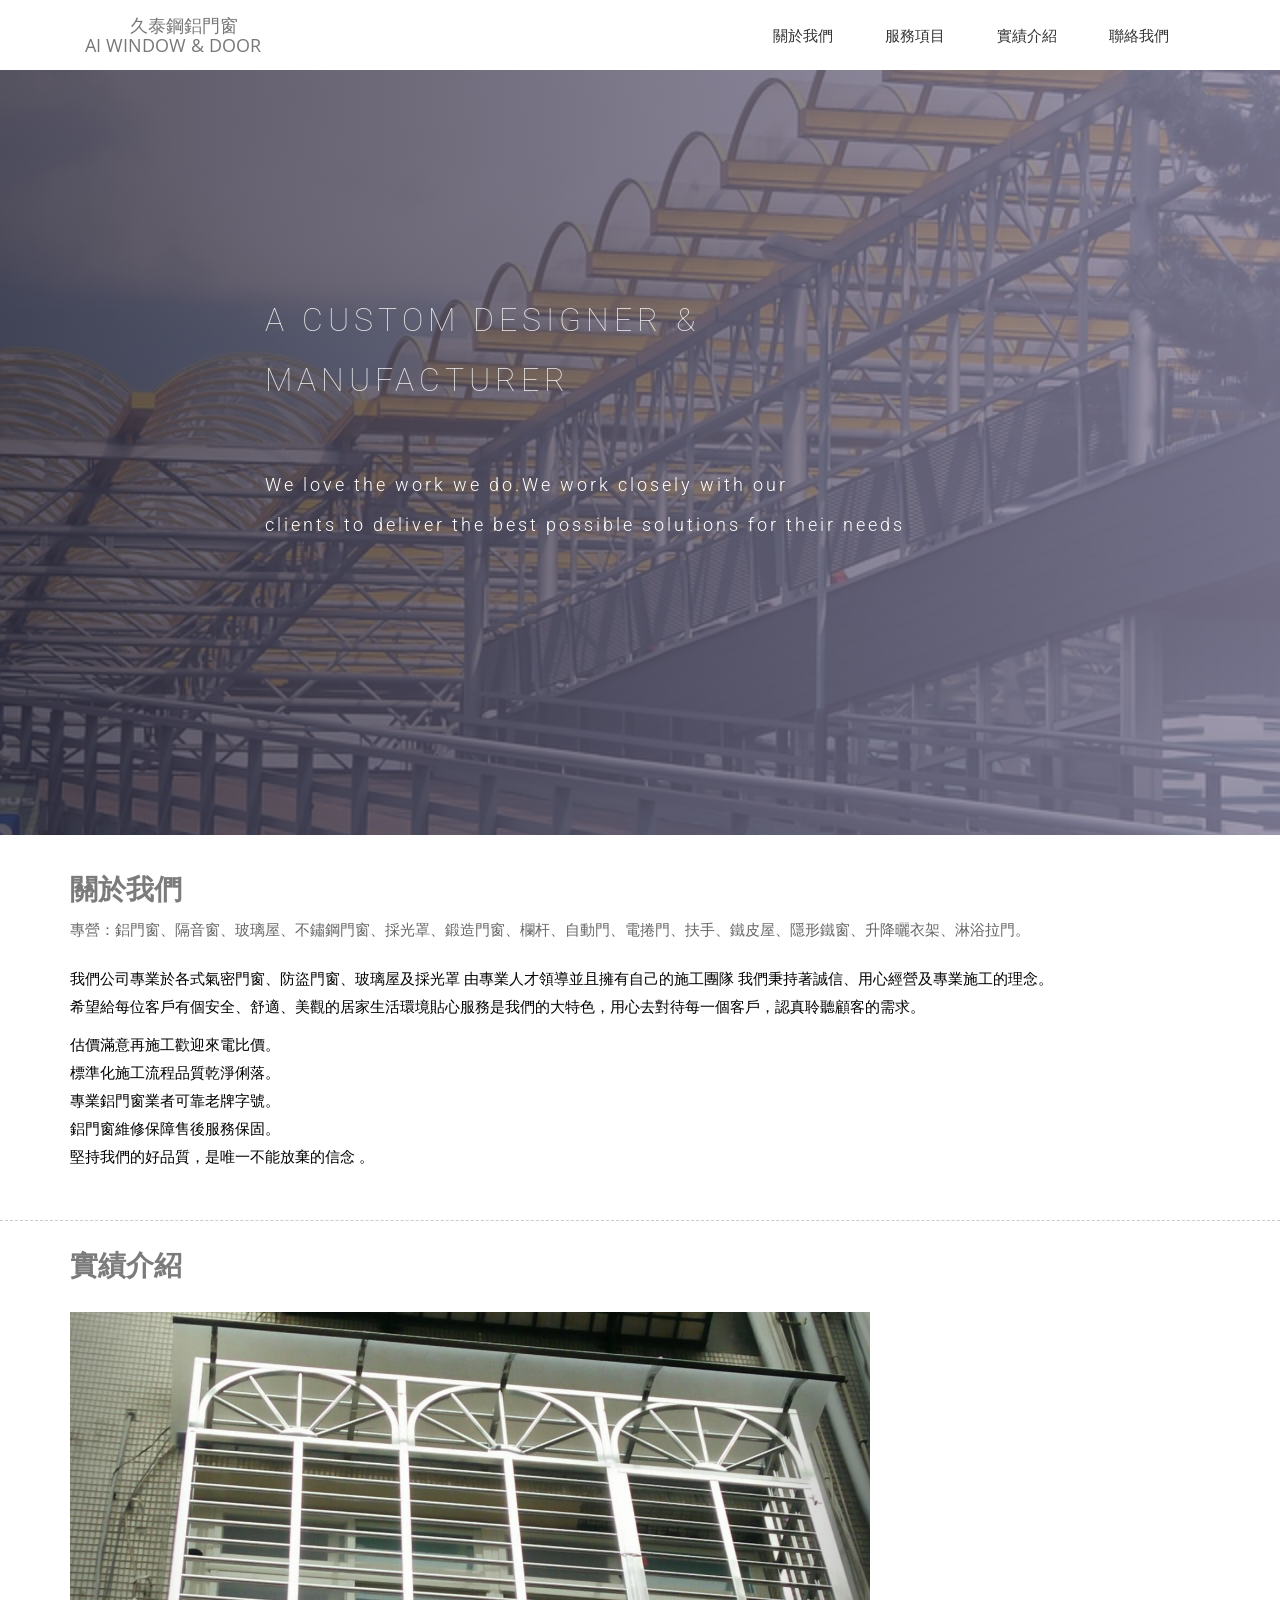
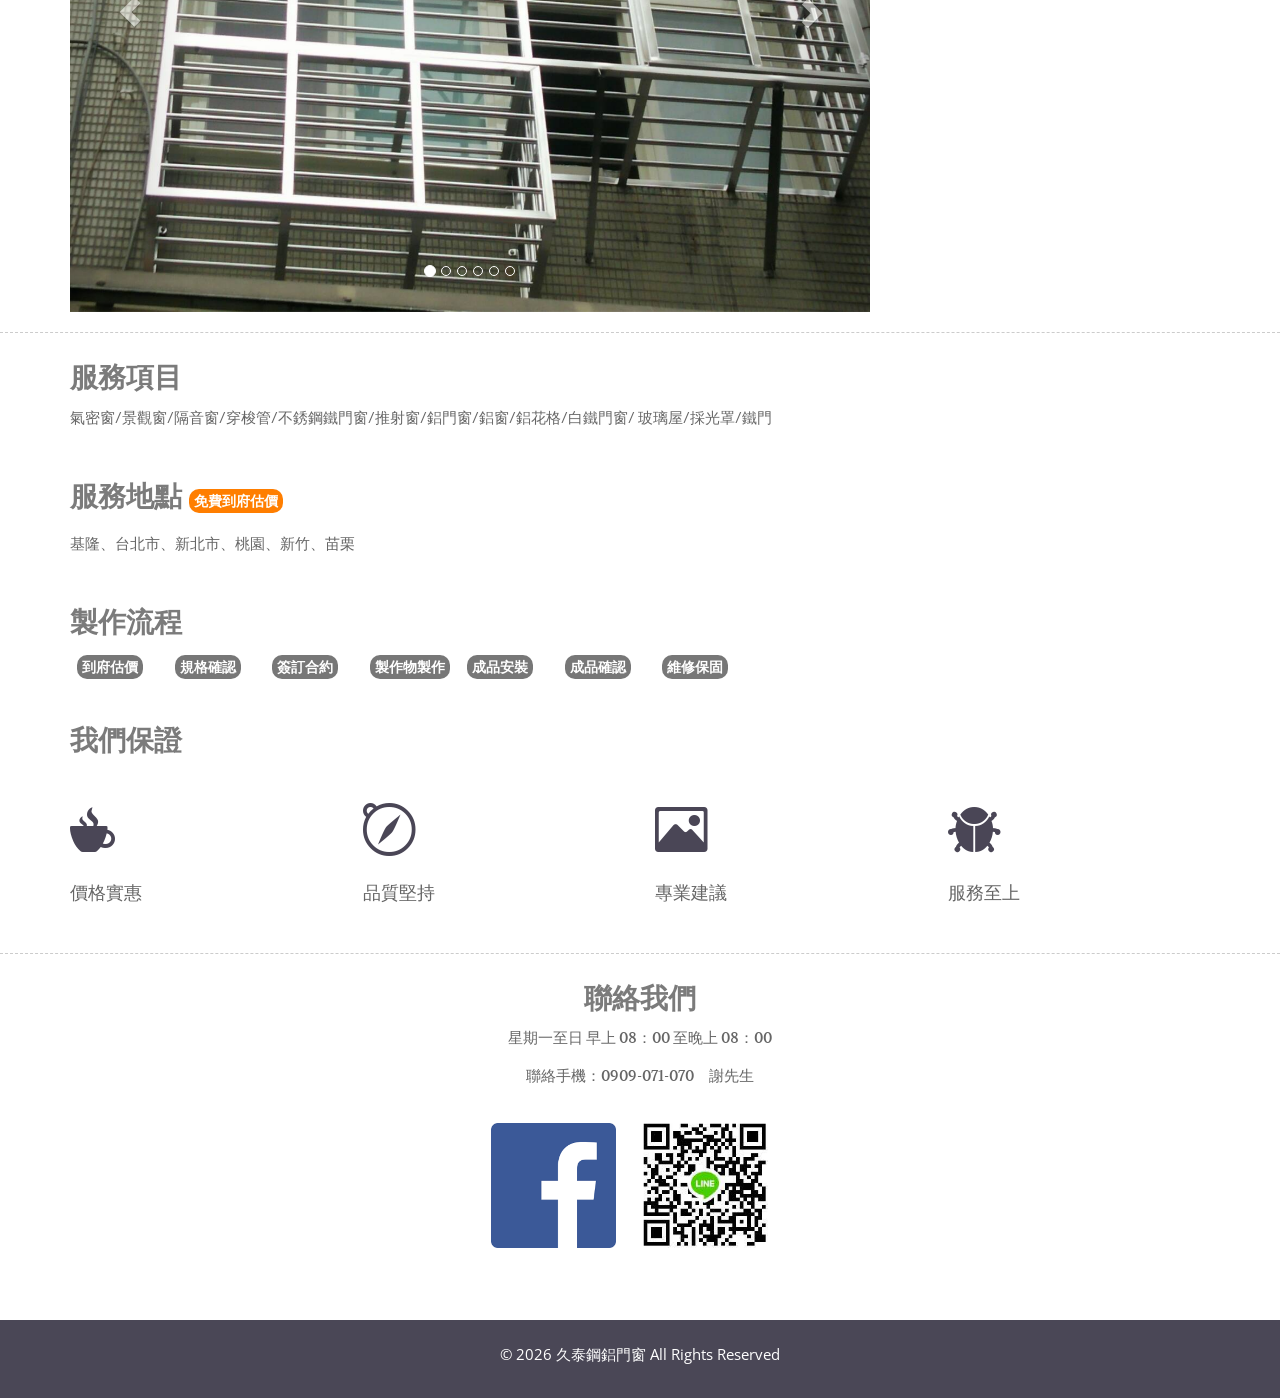
<file: index.html>
<!DOCTYPE html>
<html class="no-js">
  <head>
    <meta http-equiv="Content-Type" content="text/html; charset=utf-8" />
    <meta http-equiv="X-UA-Compatible" content="IE=edge">
    <title>久泰鋁門窗-台北鋁門窗</title>
    <meta name="viewport" content="width=device-width, initial-scale=1">		
    <meta name="keywords" content="鋁門窗,隔音窗,新北鋁門窗,氣密窗,台北鋁門窗">
	<meta name="description" content="台北鋁門窗用最實在的價格，打造最完美的品質保證！秉持著對作品的堅持與專業技術，用心服務，擁有認真、負責的態度，台北鋁門窗與您一同打造良好的生活品質與舒適環境。">
    <link rel="shortcut icon" type="image/x-icon" href="favicon.ico">
    <meta name="author" content="久泰鋁門窗-">
    <meta name="publisher" content="久泰鋁門窗-">
    <meta name="rating" content="general">
  
    <meta name="robots" content="all">
    <meta name="spiders" content="all">
    <meta name="webcrawlers" content="all">
    <!-- CSS -->
   
    <link rel="stylesheet" href="css/bootstrap.min.css">
    <link rel="stylesheet" href="css/font-awesome.min.css">
    <link rel="stylesheet" href="css/style.css">
    <link rel="stylesheet" href="css/ionicons.min.css">
    <!-- 
    <link rel="stylesheet" href="css/owl.carousel.css"> 
    <link rel="stylesheet" href="css/animate.css">
    <link rel="stylesheet" href="css/responsive.css">
    -->
    <!-- Js -->
    
    <script src="//ajax.googleapis.com/ajax/libs/jquery/1.10.2/jquery.min.js"></script>
    <script>window.jQuery || document.write('<script src="js/vendor/jquery-1.10.2.min.js"><\/script>')</script>
    <script src="js/bootstrap.min.js"></script>
    <!-- 
    <script src="js/vendor/modernizr-2.6.2.min.js"></script>
    <script src="js/owl.carousel.min.js"></script>
    <script src="js/plugins.js"></script>
    <script src="js/min/waypoints.min.js"></script>
    <script src="js/jquery.counterup.js"></script>

    <script src="https://maps.googleapis.com/maps/api/js"></script>
    
    <script src="js/google-map-init.js"></script>
	-->	

    <script src="js/main.js"></script>


  </head>
  <body>


    <!-- Header Start -->
  <header>
    <div class="container">
      <div class="row">
        <div class="col-md-12">
          <!-- header Nav Start -->
          <nav class="navbar navbar-default">
            <div class="container-fluid">
              <!-- Brand and toggle get grouped for better mobile display -->
              <div class="navbar-header">
                <button type="button" class="navbar-toggle collapsed" data-toggle="collapse" data-target="#bs-example-navbar-collapse-1">
                <span class="sr-only">Toggle navigation</span>
                <span class="icon-bar"></span>
                <span class="icon-bar"></span>
                <span class="icon-bar"></span>
                </button>
                <a class="navbar-brand" href="index.html">
                  <!--  <img src="img/logo.jpg" alt="Logo"> -->
                 &nbsp;&nbsp;&nbsp;&nbsp;&nbsp;&nbsp;&nbsp;&nbsp;
                 久泰鋼鋁門窗<br>AI WINDOW & DOOR
                </a>
              </div>
                <!-- Collect the nav links, forms, and other content for toggling -->
                <div class="collapse navbar-collapse" id="bs-example-navbar-collapse-1">
                  <ul class="nav navbar-nav navbar-right">
                    <li><a href="#intro">關於我們</a></li>
                    <li><a href="#service">服務項目</a></li>   
                    <li><a href="#feature">實績介紹</a></li>                                                   
                   <li><a href="#contact">聯絡我們</a></li>
                  </ul>
                </div><!-- /.navbar-collapse -->
              </div><!-- /.container-fluid -->
            </nav>
          </div>
        </div>
      </div>
    </header><!-- header close -->
        
    <!-- Slider Start jpg  -->
    <section id="slider">
      <div class="container">
        <div class="row">
          <div class="col-md-10 col-md-offset-2">
            <div class="block">
              <h1 class="animated fadeInUp">A CUSTOM  DESIGNER  & <br>MANUFACTURER</h1>
              <p class="animated fadeInUp">We love the work we do.We work closely with our </br> clients to deliver the best possible solutions for their needs</p>
            </div>
          </div>
        </div>
      </div>
    </section>
    <!-- Wrapper Start -->
    <section id="intro">
      <div class="container">
        <div class="row">
          <div class="col-md-12">           
              <div class="section-title">
                <h2>關於我們</h2>
                <p>專營：鋁門窗、隔音窗、玻璃屋、不鏽鋼門窗、採光罩、鍛造門窗、欄杆、自動門、電捲門、扶手、鐵皮屋、隱形鐵窗、升降曬衣架、淋浴拉門。</p>
              </div>
              <p>
              	我們公司專業於各式氣密門窗、防盜門窗、玻璃屋及採光罩  由專業人才領導並且擁有自己的施工團隊 我們秉持著誠信、用心經營及專業施工的理念。<br>
              	希望給每位客戶有個安全、舒適、美觀的居家生活環境貼心服務是我們的大特色，用心去對待每一個客戶，認真聆聽顧客的需求。
 			</p>
 			<p>
 			估價滿意再施工歡迎來電比價。 <br> 
 			標準化施工流程品質乾淨俐落。 <br> 
 			專業鋁門窗業者可靠老牌字號。 <br> 
 			鋁門窗維修保障售後服務保固。 <br> 
			堅持我們的好品質，是唯一不能放棄的信念 。 
              	</p>
            </div>           
        </div>
      </div>
    </section>
    <div class="col-xs-12 conetent-line"></div>
     <!-- feature -->
     <script>
     	$(function() {
     		$(".item img").each(function() {
     			var mysrc=$(this).attr('src');
				var num = Math.random();
				var imgSrc= mysrc+"?v="+num;
    			$(this).attr("src", imgSrc);
			});
		})
	</script>
    <section id="feature">
      <div class="container">
        <div class="row">
          <div class="col-md-12 section-title">              
                <h2>實績介紹</h2>                
          </div> 
         <div class="col-md-12">
          	<!-- silder start -->
          <div id="myCarousel" class="carousel slide" data-ride="carousel">
  			<!-- Indicators -->
  			<ol class="carousel-indicators">
    			<li data-target="#myCarousel" data-slide-to="0" class="active"></li>
    			<li data-target="#myCarousel" data-slide-to="1"></li>
    			<li data-target="#myCarousel" data-slide-to="2"></li>
    			<li data-target="#myCarousel" data-slide-to="3"></li>
    			<li data-target="#myCarousel" data-slide-to="4"></li>
    			<li data-target="#myCarousel" data-slide-to="5"></li> 			
  			</ol>
  			<div class="carousel-inner" role="listbox">
    			<div class="item active">
      				<img src="carousel/img1.jpg" alt="鋁門窗戶">
    			</div>
    			<div class="item">
      				<img src="carousel/img2.jpg" alt="鋁門窗戶">
    			</div>
    			<div class="item">
      				<img src="carousel/img3.jpg" alt="鋁門窗戶">
    			</div>
				<div class="item">
      				<img src="carousel/img4.jpg" alt="鋁門窗戶">
    			</div>
    			<div class="item">
      				<img src="carousel/img5.jpg" alt="鋁門窗戶">
    			</div>  
    			<div class="item">
      				<img src="carousel/img6.jpg" alt="鋁門窗戶">
    			</div>  
  			</div>
  			<a class="left carousel-control" href="#myCarousel" role="button" data-slide="prev">
    			<span class="glyphicon glyphicon-chevron-left" aria-hidden="true"></span>
    			<span class="sr-only">Previous</span>
  			</a>
  			<a class="right carousel-control" href="#myCarousel" role="button" data-slide="next">
    			<span class="glyphicon glyphicon-chevron-right" aria-hidden="true"></span>
    			<span class="sr-only">Next</span>
  			</a>
		</div>
          <!-- slider end -->        
        </div> 
        </div>
      </div>
    </section>

  <div class="col-xs-12 conetent-line"></div>
<!-- Service Start -->
 <section id="service">
      <div class="container">
        <div class="row">
        	<div class="col-md-12 section-title">         	
            	<h2>服務項目</h2>
            	<p>氣密窗/景觀窗/隔音窗/穿梭管/不銹鋼鐵門窗/推射窗/鋁門窗/鋁窗/鋁花格/白鐵門窗/ 玻璃屋/採光罩/鐵門</p>         	
          </div>
          <div class="col-md-12 section-title">
          	<h2>服務地點<span class="badge badge-sponsor">免費到府估價</span></h2>
            <p>基隆、台北市、新北市、桃園、新竹、苗栗 </p>
          </div>
          
          <div class="col-md-12 section-title">
            <h2>製作流程</h2>
            <div class="row">
            	<div class="col-md-1"><span class="badge">到府估價</span></div>
            	<div class="col-md-1"><span class="badge">規格確認</span></div>
            	<div class="col-md-1"><span class="badge">簽訂合約</span></div>
            	<div class="col-md-1"><span class="badge">製作物製作</span></div>
            	<div class="col-md-1"><span class="badge">成品安裝</span></div>
				<div class="col-md-1"><span class="badge">成品確認</span></div>
				<div class="col-md-1"><span class="badge">維修保固</span></div>
          	</div>
             
          </div>      
          <div class="col-md-12 section-title">
            <h2>我們保證</h2>          
          </div>
        </div>
        <div class="row">
          <div class="col-xs-6 col-sm-3">
            <div class="service-item">
              <i class="icon ion-coffee"></i>
              <h4>價格實惠</h4>            
            </div>
          </div>
          <div class="col-xs-6 col-sm-3">
            <div class="service-item">
              <i class="ion-compass"></i>
              <h4>品質堅持</h4>              
            </div>
          </div>
          <div class="col-xs-6 col-sm-3">
            <div class="service-item">
              <i class="ion-image"></i>
              <h4>專業建議</h4>          
            </div>
          </div>
          <div class="col-xs-6 col-sm-3">
            <div class="service-item">
              <i class="ion-bug"></i>
              <h4>服務至上</h4>            
            </div>
          </div>
          
        </div>
      </div>
    </section>
 <!-- Contact -->
 <div class="col-xs-12 conetent-line"></div>
   <section id="contact">
      <div class="container">
        <div class="row">
          <div class="col-md-12 text-center">
            <div class="section-title">
              <h2>聯絡我們</h2>
              <p>星期一至日 早上 08：00 至晚上 08：00</p>
              <p>聯絡手機：0909-071-070　謝先生</p>
              <a href="https://www.facebook.com/%E4%B9%85%E6%B3%B0%E9%8B%81%E9%96%80%E7%AA%97-420823568323142/?ref=br_rs" target="_blank">
              	<img src="img/fb.png" height="125" width="125" ></a>
              <a href="http://line.me/ti/p/ai2nrHde9a" class="lineqr" target="_blank"><img src="img/line_qr.jpg"></a>
            </div>
            <div class="top-space"></div>
          </div>
        </div>
      </div>
    </section>   
   <a href="#" class="scrollToTop"><span class="glyphicon glyphicon-arrow-up">TOP</span></a>
    <!-- footer Start -->
    <footer class="site-footer">
	 	<div class="container">
			<div class="col-md-12">
				
				<p>© <span id="year"></span>  久泰鋼鋁門窗 All Rights Reserved</p>
			</div>
		</div>
	</footer>
        <script>
    document.getElementById('year').textContent = new Date().getFullYear();
</script>                   
    </body>
</html>
</file>
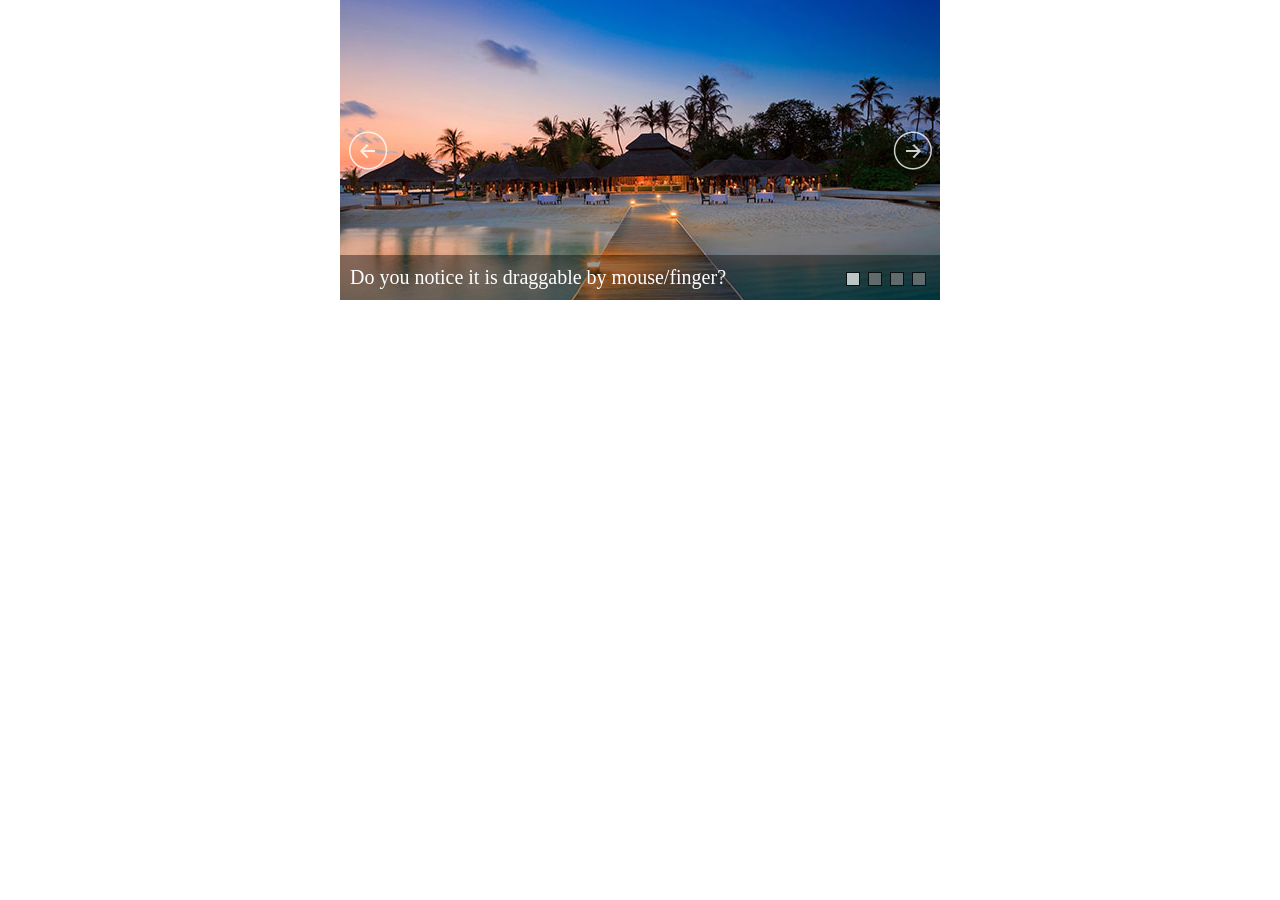
<file: banner-slider/deep-minified.html>
﻿<!DOCTYPE html>
<html>
<head>
    <meta charset="utf-8">
    <meta name="viewport" content="width=device-width, initial-scale=1.0">
    <title></title>
</head>
<body style="padding:0px; margin:0px; background-color:#fff;font-family:helvetica, arial, verdana, sans-serif">

<!-- #region Jssor Slider Begin -->
<!-- Generator: Jssor Slider Maker -->
<!-- Source: http://www.jssor.com -->
<!-- This is deep minimized code which works independently. -->
<script type="text/javascript">
(function(g,h,c,j,d,l,k){/*! Jssor */
new(function(){});var e={Uc:function(a){return-c.cos(a*c.PI)/2+.5},Xc:function(a){return a},He:function(a){return-a*(a-2)},Ie:function(a){return a*a*a}},f={ed:e.Xc,Sc:e.Ie};var b=new function(){var f=this,Ab=/\S+/g,F=1,yb=2,fb=3,eb=4,jb=5,G,r=0,i=0,s=0,X=0,z=0,I=navigator,ob=I.appName,o=I.userAgent,p=parseFloat;function Ib(){if(!G){G={rf:"ontouchstart"in g||"createTouch"in h};var a;if(I.pointerEnabled||(a=I.msPointerEnabled))G.ud=a?"msTouchAction":"touchAction"}return G}function v(j){if(!r){r=-1;if(ob=="Microsoft Internet Explorer"&&!!g.attachEvent&&!!g.ActiveXObject){var e=o.indexOf("MSIE");r=F;s=p(o.substring(e+5,o.indexOf(";",e)));/*@cc_on X=@_jscript_version@*/;i=h.documentMode||s}else if(ob=="Netscape"&&!!g.addEventListener){var d=o.indexOf("Firefox"),b=o.indexOf("Safari"),f=o.indexOf("Chrome"),c=o.indexOf("AppleWebKit");if(d>=0){r=yb;i=p(o.substring(d+8))}else if(b>=0){var k=o.substring(0,b).lastIndexOf("/");r=f>=0?eb:fb;i=p(o.substring(k+1,b))}else{var a=/Trident\/.*rv:([0-9]{1,}[\.0-9]{0,})/i.exec(o);if(a){r=F;i=s=p(a[1])}}if(c>=0)z=p(o.substring(c+12))}else{var a=/(opera)(?:.*version|)[ \/]([\w.]+)/i.exec(o);if(a){r=jb;i=p(a[2])}}}return j==r}function q(){return v(F)}function Q(){return q()&&(i<6||h.compatMode=="BackCompat")}function db(){return v(fb)}function ib(){return v(jb)}function vb(){return db()&&z>534&&z<535}function J(){v();return z>537||i>42||r==F&&i>=11}function O(){return q()&&i<9}function wb(a){var b,c;return function(f){if(!b){b=d;var e=a.substr(0,1).toUpperCase()+a.substr(1);n([a].concat(["WebKit","ms","Moz","O","webkit"]),function(g,d){var b=a;if(d)b=g+e;if(f.style[b]!=k)return c=b})}return c}}function ub(b){var a;return function(c){a=a||wb(b)(c)||b;return a}}var K=ub("transform");function nb(a){return{}.toString.call(a)}var kb={};n(["Boolean","Number","String","Function","Array","Date","RegExp","Object"],function(a){kb["[object "+a+"]"]=a.toLowerCase()});function n(b,d){var a,c;if(nb(b)=="[object Array]"){for(a=0;a<b.length;a++)if(c=d(b[a],a,b))return c}else for(a in b)if(c=d(b[a],a,b))return c}function C(a){return a==j?String(a):kb[nb(a)]||"object"}function lb(a){for(var b in a)return d}function A(a){try{return C(a)=="object"&&!a.nodeType&&a!=a.window&&(!a.constructor||{}.hasOwnProperty.call(a.constructor.prototype,"isPrototypeOf"))}catch(b){}}function u(a,b){return{x:a,y:b}}function rb(b,a){setTimeout(b,a||0)}function H(b,d,c){var a=!b||b=="inherit"?"":b;n(d,function(c){var b=c.exec(a);if(b){var d=a.substr(0,b.index),e=a.substr(b.index+b[0].length+1,a.length-1);a=d+e}});a=c+(!a.indexOf(" ")?"":" ")+a;return a}function tb(b,a){if(i<9)b.style.filter=a}f.tf=Ib;f.td=q;f.Df=db;f.bd=ib;f.yf=J;f.Ab=O;wb("transform");f.Ec=function(){return i};f.vf=function(){v();return z};f.cc=rb;function Y(a){a.constructor===Y.caller&&a.Pc&&a.Pc.apply(a,Y.caller.arguments)}f.Pc=Y;f.mb=function(a){if(f.lf(a))a=h.getElementById(a);return a};function t(a){return a||g.event}f.Ic=t;f.hc=function(b){b=t(b);var a=b.target||b.srcElement||h;if(a.nodeType==3)a=f.Jc(a);return a};f.Nc=function(a){a=t(a);return{x:a.pageX||a.clientX||0,y:a.pageY||a.clientY||0}};function D(c,d,a){if(a!==k)c.style[d]=a==k?"":a;else{var b=c.currentStyle||c.style;a=b[d];if(a==""&&g.getComputedStyle){b=c.ownerDocument.defaultView.getComputedStyle(c,j);b&&(a=b.getPropertyValue(d)||b[d])}return a}}function ab(b,c,a,d){if(a!==k){if(a==j)a="";else d&&(a+="px");D(b,c,a)}else return p(D(b,c))}function m(c,a){var d=a?ab:D,b;if(a&4)b=ub(c);return function(e,f){return d(e,b?b(e):c,f,a&2)}}function Db(b){if(q()&&s<9){var a=/opacity=([^)]*)/.exec(b.style.filter||"");return a?p(a[1])/100:1}else return p(b.style.opacity||"1")}function Fb(b,a,f){if(q()&&s<9){var h=b.style.filter||"",i=new RegExp(/[\s]*alpha\([^\)]*\)/g),e=c.round(100*a),d="";if(e<100||f)d="alpha(opacity="+e+") ";var g=H(h,[i],d);tb(b,g)}else b.style.opacity=a==1?"":c.round(a*100)/100}var L={O:["rotate"],cb:["rotateX"],eb:["rotateY"],Nb:["skewX"],Kb:["skewY"]};if(!J())L=B(L,{B:["scaleX",2],C:["scaleY",2],X:["translateZ",1]});function M(d,a){var c="";if(a){if(q()&&i&&i<10){delete a.cb;delete a.eb;delete a.X}b.e(a,function(d,b){var a=L[b];if(a){var e=a[1]||0;if(N[b]!=d)c+=" "+a[0]+"("+d+(["deg","px",""])[e]+")"}});if(J()){if(a.gb||a.kb||a.X)c+=" translate3d("+(a.gb||0)+"px,"+(a.kb||0)+"px,"+(a.X||0)+"px)";if(a.B==k)a.B=1;if(a.C==k)a.C=1;if(a.B!=1||a.C!=1)c+=" scale3d("+a.B+", "+a.C+", 1)"}}d.style[K(d)]=c}f.Kc=m("transformOrigin",4);f.bf=m("backfaceVisibility",4);f.Ze=m("transformStyle",4);f.Cf=m("perspective",6);f.ke=m("perspectiveOrigin",4);f.hf=function(a,b){if(q()&&s<9||s<10&&Q())a.style.zoom=b==1?"":b;else{var c=K(a),f="scale("+b+")",e=a.style[c],g=new RegExp(/[\s]*scale\(.*?\)/g),d=H(e,[g],f);a.style[c]=d}};f.Xb=function(b,a){return function(c){c=t(c);var e=c.type,d=c.relatedTarget||(e=="mouseout"?c.toElement:c.fromElement);(!d||d!==a&&!f.df(a,d))&&b(c)}};f.a=function(a,d,b,c){a=f.mb(a);if(a.addEventListener){d=="mousewheel"&&a.addEventListener("DOMMouseScroll",b,c);a.addEventListener(d,b,c)}else if(a.attachEvent){a.attachEvent("on"+d,b);c&&a.setCapture&&a.setCapture()}};f.N=function(a,c,d,b){a=f.mb(a);if(a.removeEventListener){c=="mousewheel"&&a.removeEventListener("DOMMouseScroll",d,b);a.removeEventListener(c,d,b)}else if(a.detachEvent){a.detachEvent("on"+c,d);b&&a.releaseCapture&&a.releaseCapture()}};f.Hb=function(a){a=t(a);a.preventDefault&&a.preventDefault();a.cancel=d;a.returnValue=l};f.af=function(a){a=t(a);a.stopPropagation&&a.stopPropagation();a.cancelBubble=d};f.D=function(d,c){var a=[].slice.call(arguments,2),b=function(){var b=a.concat([].slice.call(arguments,0));return c.apply(d,b)};return b};f.Xe=function(a,b){if(b==k)return a.textContent||a.innerText;var c=h.createTextNode(b);f.uc(a);a.appendChild(c)};f.Pb=function(d,c){for(var b=[],a=d.firstChild;a;a=a.nextSibling)(c||a.nodeType==1)&&b.push(a);return b};function mb(a,c,e,b){b=b||"u";for(a=a?a.firstChild:j;a;a=a.nextSibling)if(a.nodeType==1){if(U(a,b)==c)return a;if(!e){var d=mb(a,c,e,b);if(d)return d}}}f.q=mb;function S(a,d,f,b){b=b||"u";var c=[];for(a=a?a.firstChild:j;a;a=a.nextSibling)if(a.nodeType==1){U(a,b)==d&&c.push(a);if(!f){var e=S(a,d,f,b);if(e.length)c=c.concat(e)}}return c}function gb(a,c,d){for(a=a?a.firstChild:j;a;a=a.nextSibling)if(a.nodeType==1){if(a.tagName==c)return a;if(!d){var b=gb(a,c,d);if(b)return b}}}f.mf=gb;function xb(a,c,e){var b=[];for(a=a?a.firstChild:j;a;a=a.nextSibling)if(a.nodeType==1){(!c||a.tagName==c)&&b.push(a);if(!e){var d=xb(a,c,e);if(d.length)b=b.concat(d)}}return b}f.ef=xb;f.ff=function(b,a){return b.getElementsByTagName(a)};function B(){var e=arguments,d,c,b,a,g=1&e[0],f=1+g;d=e[f-1]||{};for(;f<e.length;f++)if(c=e[f])for(b in c){a=c[b];if(a!==k){a=c[b];var h=d[b];d[b]=g&&(A(h)||A(a))?B(g,{},h,a):a}}return d}f.z=B;function Z(f,g){var d={},c,a,b;for(c in f){a=f[c];b=g[c];if(a!==b){var e;if(A(a)&&A(b)){a=Z(a,b);e=!lb(a)}!e&&(d[c]=a)}}return d}f.Fc=function(a){return C(a)=="function"};f.lf=function(a){return C(a)=="string"};f.Dc=function(a){return!isNaN(p(a))&&isFinite(a)};f.e=n;f.Ge=A;function R(a){return h.createElement(a)}f.pb=function(){return R("DIV")};f.sf=function(){return R("SPAN")};f.Hc=function(){};function V(b,c,a){if(a==k)return b.getAttribute(c);b.setAttribute(c,a)}function U(a,b){return V(a,b)||V(a,"data-"+b)}f.p=V;f.l=U;function x(b,a){if(a==k)return b.className;b.className=a}f.Qc=x;function qb(b){var a={};n(b,function(b){if(b!=k)a[b]=b});return a}function sb(b,a){return b.match(a||Ab)}function P(b,a){return qb(sb(b||"",a))}f.oe=sb;function bb(b,c){var a="";n(c,function(c){a&&(a+=b);a+=c});return a}function E(a,c,b){x(a,bb(" ",B(Z(P(x(a)),P(c)),P(b))))}f.Jc=function(a){return a.parentNode};f.P=function(a){f.db(a,"none")};f.u=function(a,b){f.db(a,b?"none":"")};f.Rd=function(b,a){b.removeAttribute(a)};f.Ud=function(){return q()&&i<10};f.ie=function(d,a){if(a)d.style.clip="rect("+c.round(a.g||a.E||0)+"px "+c.round(a.n)+"px "+c.round(a.o)+"px "+c.round(a.f||a.F||0)+"px)";else if(a!==k){var g=d.style.cssText,f=[new RegExp(/[\s]*clip: rect\(.*?\)[;]?/i),new RegExp(/[\s]*cliptop: .*?[;]?/i),new RegExp(/[\s]*clipright: .*?[;]?/i),new RegExp(/[\s]*clipbottom: .*?[;]?/i),new RegExp(/[\s]*clipleft: .*?[;]?/i)],e=H(g,f,"");b.Vb(d,e)}};f.W=function(){return+new Date};f.I=function(b,a){b.appendChild(a)};f.Qb=function(b,a,c){(c||a.parentNode).insertBefore(b,a)};f.sb=function(b,a){a=a||b.parentNode;a&&a.removeChild(b)};f.Xd=function(a,b){n(a,function(a){f.sb(a,b)})};f.uc=function(a){f.Xd(f.Pb(a,d),a)};f.Vd=function(a,b){var c=f.Jc(a);b&1&&f.G(a,(f.j(c)-f.j(a))/2);b&2&&f.H(a,(f.k(c)-f.k(a))/2)};f.Td=function(b,a){return parseInt(b,a||10)};f.Wd=p;f.df=function(b,a){var c=h.body;while(a&&b!==a&&c!==a)try{a=a.parentNode}catch(d){return l}return b===a};function W(d,c,b){var a=d.cloneNode(!c);!b&&f.Rd(a,"id");return a}f.T=W;f.xb=function(e,g){var a=new Image;function b(e,d){f.N(a,"load",b);f.N(a,"abort",c);f.N(a,"error",c);g&&g(a,d)}function c(a){b(a,d)}if(ib()&&i<11.6||!e)b(!e);else{f.a(a,"load",b);f.a(a,"abort",c);f.a(a,"error",c);a.src=e}};f.Yd=function(d,a,e){var c=d.length+1;function b(b){c--;if(a&&b&&b.src==a.src)a=b;!c&&e&&e(a)}n(d,function(a){f.xb(a.src,b)});b()};f.wd=function(a,g,i,h){if(h)a=W(a);var c=S(a,g);if(!c.length)c=b.ff(a,g);for(var f=c.length-1;f>-1;f--){var d=c[f],e=W(i);x(e,x(d));b.Vb(e,d.style.cssText);b.Qb(e,d);b.sb(d)}return a};function Gb(a){var l=this,p="",r=["av","pv","ds","dn"],e=[],q,j=0,g=0,d=0;function i(){E(a,q,e[d||j||g&2||g]);b.fb(a,"pointer-events",d?"none":"")}function c(){j=0;i();f.N(h,"mouseup",c);f.N(h,"touchend",c);f.N(h,"touchcancel",c)}function o(a){if(d)f.Hb(a);else{j=4;i();f.a(h,"mouseup",c);f.a(h,"touchend",c);f.a(h,"touchcancel",c)}}l.xd=function(a){if(a===k)return g;g=a&2||a&1;i()};l.bc=function(a){if(a===k)return!d;d=a?0:3;i()};l.ob=a=f.mb(a);var m=b.oe(x(a));if(m)p=m.shift();n(r,function(a){e.push(p+a)});q=bb(" ",e);e.unshift("");f.a(a,"mousedown",o);f.a(a,"touchstart",o)}f.Jb=function(a){return new Gb(a)};f.fb=D;f.lb=m("overflow");f.H=m("top",2);f.G=m("left",2);f.j=m("width",2);f.k=m("height",2);f.Ld=m("marginLeft",2);f.Rc=m("marginTop",2);f.s=m("position");f.db=m("display");f.L=m("zIndex",1);f.rb=function(b,a,c){if(a!=k)Fb(b,a,c);else return Db(b)};f.Vb=function(a,b){if(b!=k)a.style.cssText=b;else return a.style.cssText};var T={v:f.rb,g:f.H,f:f.G,Z:f.j,Y:f.k,tb:f.s,Lf:f.db,Q:f.L};function w(g,l){var e=O(),b=J(),d=vb(),h=K(g);function i(b,d,a){var e=b.nb(u(-d/2,-a/2)),f=b.nb(u(d/2,-a/2)),g=b.nb(u(d/2,a/2)),h=b.nb(u(-d/2,a/2));b.nb(u(300,300));return u(c.min(e.x,f.x,g.x,h.x)+d/2,c.min(e.y,f.y,g.y,h.y)+a/2)}function a(d,a){a=a||{};var n=a.X||0,p=(a.cb||0)%360,q=(a.eb||0)%360,u=(a.O||0)%360,l=a.B,m=a.C,g=a.Mf;if(l==k)l=1;if(m==k)m=1;if(g==k)g=1;if(e){n=0;p=0;q=0;g=0}var c=new Cb(a.gb,a.kb,n);c.cb(p);c.eb(q);c.be(u);c.ce(a.Nb,a.Kb);c.Gb(l,m,g);if(b){c.jb(a.F,a.E);d.style[h]=c.de()}else if(!X||X<9){var o="",j={x:0,y:0};if(a.V)j=i(c,a.V,a.ib);f.Rc(d,j.y);f.Ld(d,j.x);o=c.ee();var s=d.style.filter,t=new RegExp(/[\s]*progid:DXImageTransform\.Microsoft\.Matrix\([^\)]*\)/g),r=H(s,[t],o);tb(d,r)}}w=function(e,c){c=c||{};var h=c.F,i=c.E,g;n(T,function(a,b){g=c[b];g!==k&&a(e,g)});f.ie(e,c.c);if(!b){h!=k&&f.G(e,(c.Vc||0)+h);i!=k&&f.H(e,(c.Wc||0)+i)}if(c.fe)if(d)rb(f.D(j,M,e,c));else a(e,c)};f.wb=M;if(d)f.wb=w;if(e)f.wb=a;else if(!b)a=M;f.J=w;w(g,l)}f.wb=w;f.J=w;function Cb(i,k,o){var d=this,b=[1,0,0,0,0,1,0,0,0,0,1,0,i||0,k||0,o||0,1],h=c.sin,g=c.cos,l=c.tan;function f(a){return a*c.PI/180}function n(a,b){return{x:a,y:b}}function m(c,e,l,m,o,r,t,u,w,z,A,C,E,b,f,k,a,g,i,n,p,q,s,v,x,y,B,D,F,d,h,j){return[c*a+e*p+l*x+m*F,c*g+e*q+l*y+m*d,c*i+e*s+l*B+m*h,c*n+e*v+l*D+m*j,o*a+r*p+t*x+u*F,o*g+r*q+t*y+u*d,o*i+r*s+t*B+u*h,o*n+r*v+t*D+u*j,w*a+z*p+A*x+C*F,w*g+z*q+A*y+C*d,w*i+z*s+A*B+C*h,w*n+z*v+A*D+C*j,E*a+b*p+f*x+k*F,E*g+b*q+f*y+k*d,E*i+b*s+f*B+k*h,E*n+b*v+f*D+k*j]}function e(c,a){return m.apply(j,(a||b).concat(c))}d.Gb=function(a,c,d){if(a!=1||c!=1||d!=1)b=e([a,0,0,0,0,c,0,0,0,0,d,0,0,0,0,1])};d.jb=function(a,c,d){b[12]+=a||0;b[13]+=c||0;b[14]+=d||0};d.cb=function(c){if(c){a=f(c);var d=g(a),i=h(a);b=e([1,0,0,0,0,d,i,0,0,-i,d,0,0,0,0,1])}};d.eb=function(c){if(c){a=f(c);var d=g(a),i=h(a);b=e([d,0,-i,0,0,1,0,0,i,0,d,0,0,0,0,1])}};d.be=function(c){if(c){a=f(c);var d=g(a),i=h(a);b=e([d,i,0,0,-i,d,0,0,0,0,1,0,0,0,0,1])}};d.ce=function(a,c){if(a||c){i=f(a);k=f(c);b=e([1,l(k),0,0,l(i),1,0,0,0,0,1,0,0,0,0,1])}};d.nb=function(c){var a=e(b,[1,0,0,0,0,1,0,0,0,0,1,0,c.x,c.y,0,1]);return n(a[12],a[13])};d.de=function(){return"matrix3d("+b.join(",")+")"};d.ee=function(){return"progid:DXImageTransform.Microsoft.Matrix(M11="+b[0]+", M12="+b[4]+", M21="+b[1]+", M22="+b[5]+", SizingMethod='auto expand')"}}new function(){var a=this;function b(d,g){for(var j=d[0].length,i=d.length,h=g[0].length,f=[],c=0;c<i;c++)for(var k=f[c]=[],b=0;b<h;b++){for(var e=0,a=0;a<j;a++)e+=d[c][a]*g[a][b];k[b]=e}return f}a.B=function(b,c){return a.Yc(b,c,0)};a.C=function(b,c){return a.Yc(b,0,c)};a.Yc=function(a,c,d){return b(a,[[c,0],[0,d]])};a.nb=function(d,c){var a=b(d,[[c.x],[c.y]]);return u(a[0][0],a[1][0])}};var N={Vc:0,Wc:0,F:0,E:0,A:1,B:1,C:1,O:0,cb:0,eb:0,gb:0,kb:0,X:0,Nb:0,Kb:0};f.Zc=function(a){var c=a||{};if(a)if(b.Fc(a))c={wc:c};else if(b.Fc(a.c))c.c={wc:a.c};return c};f.ad=function(l,m,x,q,z,A,n){var a=m;if(l){a={};for(var g in m){var B=A[g]||1,w=z[g]||[0,1],f=(x-w[0])/w[1];f=c.min(c.max(f,0),1);f=f*B;var u=c.floor(f);if(f!=u)f-=u;var h=q.wc||e.Uc,i,C=l[g],o=m[g];if(b.Dc(o)){h=q[g]||h;var y=h(f);i=C+o*y}else{i=b.z({ac:{}},l[g]);var v=q[g]||{};b.e(o.ac||o,function(d,a){h=v[a]||v.wc||h;var c=h(f),b=d*c;i.ac[a]=b;i[a]+=b})}a[g]=i}var t=b.e(m,function(b,a){return N[a]!=k});t&&b.e(N,function(c,b){if(a[b]==k&&l[b]!==k)a[b]=l[b]});if(t){if(a.A)a.B=a.C=a.A;a.V=n.V;a.ib=n.ib;a.fe=d}}if(m.c&&n.jb){var p=a.c.ac,s=(p.g||0)+(p.o||0),r=(p.f||0)+(p.n||0);a.f=(a.f||0)+r;a.g=(a.g||0)+s;a.c.f-=r;a.c.n-=r;a.c.g-=s;a.c.o-=s}if(a.c&&b.Ud()&&!a.c.g&&!a.c.f&&!a.c.E&&!a.c.F&&a.c.n==n.V&&a.c.o==n.ib)a.c=j;return a}};function n(){var a=this,d=[];function i(a,b){d.push({Bc:a,sc:b})}function h(a,c){b.e(d,function(b,e){b.Bc==a&&b.sc===c&&d.splice(e,1)})}a.Eb=a.addEventListener=i;a.removeEventListener=h;a.i=function(a){var c=[].slice.call(arguments,1);b.e(d,function(b){b.Bc==a&&b.sc.apply(g,c)})}}var m=function(z,C,f,K,N,M){z=z||0;var a=this,q,o,p,u,A=0,G,H,F,B,y=0,i=0,m=0,D,k,e,h,n,J,w=[],x;function P(a){e+=a;h+=a;k+=a;i+=a;m+=a;y+=a}function t(p){var g=p;if(n){if(g>=h||g<=e&&!J)g=((g-e)%n+n)%n+e;if(f.he&&g<=e)g=e+n}if(!D||u||i!=g){var j=c.min(g,h);j=c.max(j,e);if(!D||u||j!=m){if(M){var l=(j-k)/(C||1);if(f.fd)l=1-l;var o=b.ad(N,M,l,G,F,H,f);if(x)b.e(o,function(b,a){x[a]&&x[a](K,b)});else b.J(K,o)}a.yc(m-k,j-k);var r=m,q=m=j;b.e(w,function(b,c){var a=g<i?w[w.length-c-1]:b;a.ab(m-y)});i=g;D=d;a.Rb(r,q)}}}function E(a,b,d){b&&a.Sb(h);if(!d){e=c.min(e,a.md()+y);h=c.max(h,a.pc()+y)}w.push(a)}var r=g.requestAnimationFrame||g.webkitRequestAnimationFrame||g.mozRequestAnimationFrame||g.msRequestAnimationFrame;if(b.Df()&&b.Ec()<7)r=j;r=r||function(a){b.cc(a,f.bb)};function I(){if(q){var d=b.W(),e=c.min(d-A,f.nd),a=i+e*p;A=d;if(a*p>=o*p)a=o;t(a);if(!u&&a*p>=o*p)L(B);else r(I)}}function s(f,g,j){if(!q){q=d;u=j;B=g;f=c.max(f,e);f=c.min(f,h);o=f;p=o<i?-1:1;a.od();A=b.W();r(I)}}function L(b){if(q){u=q=B=l;a.pd();b&&b()}}a.Md=function(a,b,c){s(a?i+a:h,b,c)};a.ld=s;a.hb=L;a.Pd=function(a){s(a)};a.R=function(){return i};a.cd=function(){return o};a.zb=function(){return m};a.ab=t;a.jb=function(a){t(i+a)};a.vd=function(){return q};a.Sd=function(a){n=a};a.Sb=P;a.sd=function(a,b){E(a,0,b)};a.rc=function(a){E(a,1)};a.md=function(){return e};a.pc=function(){return h};a.Rb=a.od=a.pd=a.yc=b.Hc;a.kc=b.W();f=b.z({bb:16,nd:50},f);n=f.qc;J=f.Nd;x=f.Qd;e=k=z;h=z+C;H=f.Jd||{};F=f.dc||{};G=b.Zc(f.K)};var p=new function(){var h=this;function g(b,a,c){c.push(a);b[a]=b[a]||[];b[a].push(c)}h.Zd=function(d){for(var e=[],a,b=0;b<d.U;b++)for(a=0;a<d.m;a++)g(e,c.ceil(1e5*c.random())%13,[b,a]);return e}},t=function(k,s,q,u,z){var f=this,v,g,a,y=0,x=u.je,r,h=8;function t(a){if(a.g)a.E=a.g;if(a.f)a.F=a.f;b.e(a,function(a){b.Ge(a)&&t(a)})}function i(g,f){var a={bb:f,Mb:1,cc:0,m:1,U:1,v:0,A:0,c:0,jb:l,Lb:l,fd:l,Od:p.Zd,Lc:{ae:0,le:0},K:e.Uc,Jd:{},Yb:[],dc:{}};b.z(a,g);t(a);a.K=b.Zc(a.K);a.zf=c.ceil(a.Mb/a.bb);a.We=function(c,b){c/=a.m;b/=a.U;var f=c+"x"+b;if(!a.Yb[f]){a.Yb[f]={Z:c,Y:b};for(var d=0;d<a.m;d++)for(var e=0;e<a.U;e++)a.Yb[f][e+","+d]={g:e*b,n:d*c+c,o:e*b+b,f:d*c}}return a.Yb[f]};if(a.jc){a.jc=i(a.jc,f);a.Lb=d}return a}function o(B,h,a,w,o,m){var z=this,u,v={},i={},n=[],f,e,s,q=a.Lc.ae||0,r=a.Lc.le||0,g=a.We(o,m),p=C(a),D=p.length-1,t=a.Mb+a.cc*D,x=w+t,k=a.Lb,y;x+=50;function C(a){var b=a.Od(a);return a.fd?b.reverse():b}z.Gc=x;z.Tb=function(d){d-=w;var e=d<t;if(e||y){y=e;if(!k)d=t-d;var f=c.ceil(d/a.bb);b.e(i,function(a,e){var d=c.max(f,a.jf);d=c.min(d,a.length-1);if(a.Oc!=d){if(!a.Oc&&!k)b.u(n[e]);else d==a.wf&&k&&b.P(n[e]);a.Oc=d;b.J(n[e],a[d])}})}};h=b.T(h);b.wb(h,j);if(b.Ab()){var E=!h["no-image"],A=b.ef(h);b.e(A,function(a){(E||a["jssor-slider"])&&b.rb(a,b.rb(a),d)})}b.e(p,function(h,j){b.e(h,function(G){var K=G[0],J=G[1],t=K+","+J,n=l,p=l,x=l;if(q&&J%2){if(q&3)n=!n;if(q&12)p=!p;if(q&16)x=!x}if(r&&K%2){if(r&3)n=!n;if(r&12)p=!p;if(r&16)x=!x}a.g=a.g||a.c&4;a.o=a.o||a.c&8;a.f=a.f||a.c&1;a.n=a.n||a.c&2;var E=p?a.o:a.g,B=p?a.g:a.o,D=n?a.n:a.f,C=n?a.f:a.n;a.c=E||B||D||C;s={};e={E:0,F:0,v:1,Z:o,Y:m};f=b.z({},e);u=b.z({},g[t]);if(a.v)e.v=2-a.v;if(a.Q){e.Q=a.Q;f.Q=0}var I=a.m*a.U>1||a.c;if(a.A||a.O){var H=d;if(b.Ab())if(a.m*a.U>1)H=l;else I=l;if(H){e.A=a.A?a.A-1:1;f.A=1;if(b.Ab()||b.bd())e.A=c.min(e.A,2);var N=a.O||0;e.O=N*360*(x?-1:1);f.O=0}}if(I){var h=u.ac={};if(a.c){var w=a.Ff||1;if(E&&B){h.g=g.Y/2*w;h.o=-h.g}else if(E)h.o=-g.Y*w;else if(B)h.g=g.Y*w;if(D&&C){h.f=g.Z/2*w;h.n=-h.f}else if(D)h.n=-g.Z*w;else if(C)h.f=g.Z*w}s.c=u;f.c=g[t]}var L=n?1:-1,M=p?1:-1;if(a.x)e.F+=o*a.x*L;if(a.y)e.E+=m*a.y*M;b.e(e,function(a,c){if(b.Dc(a))if(a!=f[c])s[c]=a-f[c]});v[t]=k?f:e;var F=a.zf,A=c.round(j*a.cc/a.bb);i[t]=new Array(A);i[t].jf=A;i[t].wf=A+F-1;for(var z=0;z<=F;z++){var y=b.ad(f,s,z/F,a.K,a.dc,a.Jd,{jb:a.jb,V:o,ib:m});y.Q=y.Q||1;i[t].push(y)}})});p.reverse();b.e(p,function(a){b.e(a,function(c){var f=c[0],e=c[1],d=f+","+e,a=h;if(e||f)a=b.T(h);b.J(a,v[d]);b.lb(a,"hidden");b.s(a,"absolute");B.pf(a);n[d]=a;b.u(a,!k)})})}function w(){var b=this,c=0;m.call(b,0,v);b.Rb=function(d,b){if(b-c>h){c=b;a&&a.Tb(b);g&&g.Tb(b)}};b.Mc=r}f.kf=function(){var a=0,b=u.Db,d=b.length;if(x)a=y++%d;else a=c.floor(c.random()*d);b[a]&&(b[a].qb=a);return b[a]};f.gf=function(w,x,l,m,b){r=b;b=i(b,h);var j=m.Cc,e=l.Cc;j["no-image"]=!m.Ob;e["no-image"]=!l.Ob;var n=j,p=e,u=b,d=b.jc||i({},h);if(!b.Lb){n=e;p=j}var t=d.Sb||0;g=new o(k,p,d,c.max(t-d.bb,0),s,q);a=new o(k,n,u,c.max(d.bb-t,0),s,q);g.Tb(0);a.Tb(0);v=c.max(g.Gc,a.Gc);f.qb=w};f.vb=function(){k.vb();g=j;a=j};f.cf=function(){var b=j;if(a)b=new w;return b};if(b.Ab()||b.bd()||z&&b.vf()<537)h=16;n.call(f);m.call(f,-1e7,1e7)},i=function(p,fc){var f=this;function Bc(){var a=this;m.call(a,-1e8,2e8);a.nf=function(){var b=a.zb(),d=c.floor(b),f=t(d),e=b-c.floor(b);return{qb:f,Bf:d,tb:e}};a.Rb=function(b,a){var e=c.floor(a);if(e!=a&&a>b)e++;Tb(e,d);f.i(i.Af,t(a),t(b),a,b)}}function Ac(){var a=this;m.call(a,0,0,{qc:q});b.e(C,function(b){D&1&&b.Sd(q);a.rc(b);b.Sb(kb/bc)})}function zc(){var a=this,b=Ub.ob;m.call(a,-1,2,{K:e.Xc,Qd:{tb:Zb},qc:q},b,{tb:1},{tb:-2});a.Ub=b}function mc(o,n){var b=this,e,g,h,k,c;m.call(b,-1e8,2e8,{nd:100});b.od=function(){M=d;R=j;f.i(i.xf,t(w.R()),w.R())};b.pd=function(){M=l;k=l;var a=w.nf();f.i(i.of,t(w.R()),w.R());!a.tb&&Dc(a.Bf,s)};b.Rb=function(i,f){var b;if(k)b=c;else{b=g;if(h){var d=f/h;b=a.uf(d)*(g-e)+e}}w.ab(b)};b.Wb=function(a,d,c,f){e=a;g=d;h=c;w.ab(a);b.ab(0);b.ld(c,f)};b.qf=function(a){k=d;c=a;b.Md(a,j,d)};b.Ye=function(a){c=a};w=new Bc;w.sd(o);w.sd(n)}function oc(){var c=this,a=Xb();b.L(a,0);b.fb(a,"pointerEvents","none");c.ob=a;c.pf=function(c){b.I(a,c);b.u(a)};c.vb=function(){b.P(a);b.uc(a)}}function xc(o,g){var e=this,r,M,v,k,y=[],x,B,W,H,S,F,h,w,p;m.call(e,-u,u+1,{});function E(a){r&&r.yd();T(o,a,0);F=d;r=new I.M(o,I,b.Wd(b.l(o,"idle"))||lc);r.ab(0)}function Z(){r.kc<I.kc&&E()}function O(p,r,o){if(!H){H=d;if(k&&o){var h=o.width,c=o.height,n=h,m=c;if(h&&c&&a.ub){if(a.ub&3&&(!(a.ub&4)||h>K||c>J)){var j=l,q=K/J*c/h;if(a.ub&1)j=q>1;else if(a.ub&2)j=q<1;n=j?h*J/c:K;m=j?J:c*K/h}b.j(k,n);b.k(k,m);b.H(k,(J-m)/2);b.G(k,(K-n)/2)}b.s(k,"absolute");f.i(i.Ue,g)}}b.P(r);p&&p(e)}function Y(b,c,d,f){if(f==R&&s==g&&N)if(!Cc){var a=t(b);A.gf(a,g,c,e,d);c.Ke();U.Sb(a-U.md()-1);U.ab(a);z.Wb(b,b,0)}}function bb(b){if(b==R&&s==g){if(!h){var a=j;if(A)if(A.qb==g)a=A.cf();else A.vb();Z();h=new vc(o,g,a,r);h.zd(p)}!h.vd()&&h.fc()}}function G(d,f,l){if(d==g){if(d!=f)C[f]&&C[f].Bd();else!l&&h&&h.Ae();p&&p.bc();var m=R=b.W();e.xb(b.D(j,bb,m))}else{var k=c.min(g,d),i=c.max(g,d),o=c.min(i-k,k+q-i),n=u+a.ze-1;(!S||o<=n)&&e.xb()}}function db(){if(s==g&&h){h.hb();p&&p.ye();p&&p.xe();h.Cd()}}function eb(){s==g&&h&&h.hb()}function ab(a){!P&&f.i(i.we,g,a)}function Q(){p=w.pInstance;h&&h.zd(p)}e.xb=function(c,a){a=a||v;if(y.length&&!H){b.u(a);if(!W){W=d;f.i(i.ve,g);b.e(y,function(a){if(!b.p(a,"src")){a.src=b.l(a,"src2");b.db(a,a["display-origin"])}})}b.Yd(y,k,b.D(j,O,c,a))}else O(c,a)};e.ue=function(){var i=g;if(a.Ed<0)i-=q;var d=i+a.Ed*tc;if(D&2)d=t(d);if(!(D&1)&&!ib)d=c.max(0,c.min(d,q-u));if(d!=g){if(A){var f=A.kf(q);if(f){var k=R=b.W(),h=C[t(d)];return h.xb(b.D(j,Y,d,h,f,k),v)}}cb(d)}else if(a.yb){e.Bd();G(g,g)}};e.zc=function(){G(g,g,d)};e.Bd=function(){p&&p.ye();p&&p.xe();e.Fd();h&&h.te();h=j;E()};e.Ke=function(){b.P(o)};e.Fd=function(){b.u(o)};e.se=function(){p&&p.bc()};function T(a,c,e){if(b.p(a,"jssor-slider"))return;if(!F){if(a.tagName=="IMG"){y.push(a);if(!b.p(a,"src")){S=d;a["display-origin"]=b.db(a);b.P(a)}}b.L(a,(b.L(a)||0)+1);b.Rc(a,0);b.Ld(a,0)}var f=b.Pb(a);b.e(f,function(f){var h=f.tagName,i=b.l(f,"u");if(i=="player"&&!w){w=f;if(w.pInstance)Q();else b.a(w,"dataavailable",Q)}if(i=="caption"){if(c){b.Kc(f,b.l(f,"to"));b.bf(f,b.l(f,"bf"));b.l(f,"3d")&&b.Ze(f,"preserve-3d")}else if(!b.td()){var g=b.T(f,l,d);b.Qb(g,f,a);b.sb(f,a);f=g;c=d}}else if(!F&&!e&&!k){if(h=="A"){if(b.l(f,"u")=="image")k=b.mf(f,"IMG");else k=b.q(f,"image",d);if(k){x=f;b.db(x,"block");b.J(x,V);B=b.T(x,d);b.s(x,"relative");b.rb(B,0);b.fb(B,"backgroundColor","#000")}}else if(h=="IMG"&&b.l(f,"u")=="image")k=f;if(k){k.border=0;b.J(k,V)}}T(f,c,e+1)})}e.yc=function(c,b){var a=u-b;Zb(M,a)};e.qb=g;n.call(e);b.Cf(o,b.l(o,"p"));b.ke(o,b.l(o,"po"));var L=b.q(o,"thumb",d);if(L){e.re=b.T(L);b.P(L)}b.u(o);v=b.T(gb);b.L(v,1e3);b.a(o,"click",ab);E(d);e.Ob=k;e.Hd=B;e.Cc=o;e.Ub=M=o;b.I(M,v);f.Eb(203,G);f.Eb(28,eb);f.Eb(24,db)}function vc(y,g,p,q){var a=this,n=0,u=0,h,j,e,c,k,t,r,o=C[g];m.call(a,0,0);function v(){b.uc(L);cc&&k&&o.Hd&&b.I(L,o.Hd);b.u(L,!k&&o.Ob)}function w(){a.fc()}function x(b){r=b;a.hb();a.fc()}a.fc=function(){var b=a.zb();if(!B&&!M&&!r&&s==g){if(!b){if(h&&!k){k=d;a.Cd(d);f.i(i.qe,g,n,u,h,c)}v()}var l,p=i.Id;if(b!=c)if(b==e)l=c;else if(b==j)l=e;else if(!b)l=j;else l=a.cd();f.i(p,g,b,n,j,e,c);var m=N&&(!E||F);if(b==c)(e!=c&&!(E&12)||m)&&o.ue();else(m||b!=e)&&a.ld(l,w)}};a.Ae=function(){e==c&&e==a.zb()&&a.ab(j)};a.te=function(){A&&A.qb==g&&A.vb();var b=a.zb();b<c&&f.i(i.Id,g,-b-1,n,j,e,c)};a.Cd=function(a){p&&b.lb(lb,a&&p.Mc.Jf?"":"hidden")};a.yc=function(b,a){if(k&&a>=h){k=l;v();o.Fd();A.vb();f.i(i.pe,g,n,u,h,c)}f.i(i.Ve,g,a,n,j,e,c)};a.zd=function(a){if(a&&!t){t=a;a.Eb($JssorPlayer$.ge,x)}};p&&a.rc(p);h=a.pc();a.rc(q);j=h+q.Kd;e=h+q.rd;c=a.pc()}function Kb(a,c,d){b.G(a,c);b.H(a,d)}function Zb(c,b){var a=x>0?x:fb,d=zb*b*(a&1),e=Ab*b*(a>>1&1);Kb(c,d,e)}function Pb(){qb=M;Ib=z.cd();G=w.R()}function gc(){Pb();if(B||!F&&E&12){z.hb();f.i(i.ne)}}function ec(f){if(!B&&(F||!(E&12))&&!z.vd()){var d=w.R(),b=c.ceil(G);if(f&&c.abs(H)>=a.Ad){b=c.ceil(d);b+=jb}if(!(D&1))b=c.min(q-u,c.max(b,0));var e=c.abs(b-d);e=1-c.pow(1-e,5);if(!P&&qb)z.Pd(Ib);else if(d==b){tb.se();tb.zc()}else z.Wb(d,b,e*Vb)}}function Hb(a){!b.l(b.hc(a),"nodrag")&&b.Hb(a)}function rc(a){Yb(a,1)}function Yb(a,c){a=b.Ic(a);var k=b.hc(a);if(!O&&!b.l(k,"nodrag")&&sc()&&(!c||a.touches.length==1)){B=d;yb=l;R=j;b.a(h,c?"touchmove":"mousemove",Bb);b.W();P=0;gc();if(!qb)x=0;if(c){var g=a.touches[0];ub=g.clientX;vb=g.clientY}else{var e=b.Nc(a);ub=e.x;vb=e.y}H=0;hb=0;jb=0;f.i(i.me,t(G),G,a)}}function Bb(e){if(B){e=b.Ic(e);var f;if(e.type!="mousemove"){var l=e.touches[0];f={x:l.clientX,y:l.clientY}}else f=b.Nc(e);if(f){var j=f.x-ub,k=f.y-vb;if(c.floor(G)!=G)x=x||fb&O;if((j||k)&&!x){if(O==3)if(c.abs(k)>c.abs(j))x=2;else x=1;else x=O;if(ob&&x==1&&c.abs(k)-c.abs(j)>3)yb=d}if(x){var a=k,i=Ab;if(x==1){a=j;i=zb}if(!(D&1)){if(a>0){var g=i*s,h=a-g;if(h>0)a=g+c.sqrt(h)*5}if(a<0){var g=i*(q-u-s),h=-a-g;if(h>0)a=-g-c.sqrt(h)*5}}if(H-hb<-2)jb=0;else if(H-hb>2)jb=-1;hb=H;H=a;sb=G-H/i/(Y||1);if(H&&x&&!yb){b.Hb(e);if(!M)z.qf(sb);else z.Ye(sb)}}}}}function bb(){qc();if(B){B=l;b.W();b.N(h,"mousemove",Bb);b.N(h,"touchmove",Bb);P=H;z.hb();var a=w.R();f.i(i.Be,t(a),a,t(G),G);E&12&&Pb();ec(d)}}function jc(c){if(P){b.af(c);var a=b.hc(c);while(a&&v!==a){a.tagName=="A"&&b.Hb(c);try{a=a.parentNode}catch(d){break}}}}function Jb(a){C[s];s=t(a);tb=C[s];Tb(a);return s}function Dc(a,b){x=0;Jb(a);f.i(i.Ce,t(a),b)}function Tb(a,c){wb=a;b.e(S,function(b){b.oc(t(a),a,c)})}function sc(){var b=i.dd||0,a=X;if(ob)a&1&&(a&=1);i.dd|=a;return O=a&~b}function qc(){if(O){i.dd&=~X;O=0}}function Xb(){var a=b.pb();b.J(a,V);b.s(a,"absolute");return a}function t(a){return(a%q+q)%q}function kc(b,d){if(d)if(!D){b=c.min(c.max(b+wb,0),q-u);d=l}else if(D&2){b=t(b+wb);d=l}cb(b,a.nc,d)}function xb(){b.e(S,function(a){a.mc(a.Zb.Kf<=F)})}function hc(){if(!F){F=1;xb();if(!B){E&12&&ec();E&3&&C[s].zc()}}}function Ec(){if(F){F=0;xb();B||!(E&12)||gc()}}function ic(){V={Z:K,Y:J,g:0,f:0};b.e(T,function(a){b.J(a,V);b.s(a,"absolute");b.lb(a,"hidden");b.P(a)});b.J(gb,V)}function ab(b,a){cb(b,a,d)}function cb(g,f,j){if(Rb&&(!B&&(F||!(E&12))||a.Tc)){M=d;B=l;z.hb();if(f==k)f=Vb;var e=Cb.zb(),b=g;if(j){b=e+g;if(g>0)b=c.ceil(b);else b=c.floor(b)}if(D&2)b=t(b);if(!(D&1))b=c.max(0,c.min(b,q-u));var i=(b-e)%q;b=e+i;var h=e==b?0:f*c.abs(i);h=c.min(h,f*u*1.5);z.Wb(e,b,h||1)}}f.De=cb;f.Md=function(){if(!N){N=d;C[s]&&C[s].zc()}};f.Se=function(){return P};function W(){return b.j(y||p)}function nb(){return b.k(y||p)}f.V=W;f.ib=nb;function Eb(c,d){if(c==k)return b.j(p);if(!y){var a=b.pb(h);b.Qc(a,b.Qc(p));b.Vb(a,b.Vb(p));b.db(a,"block");b.s(a,"relative");b.H(a,0);b.G(a,0);b.lb(a,"visible");y=b.pb(h);b.s(y,"absolute");b.H(y,0);b.G(y,0);b.j(y,b.j(p));b.k(y,b.k(p));b.Kc(y,"0 0");b.I(y,a);var g=b.Pb(p);b.I(p,y);b.fb(p,"backgroundImage","");b.e(g,function(c){b.I(b.l(c,"noscale")?p:a,c);b.l(c,"autocenter")&&Lb.push(c)})}Y=c/(d?b.k:b.j)(y);b.hf(y,Y);var f=d?Y*W():c,e=d?c:Y*nb();b.j(p,f);b.k(p,e);b.e(Lb,function(a){var c=b.Td(b.l(a,"autocenter"));b.Vd(a,c)})}f.Re=Eb;f.gd=function(a){var d=c.ceil(t(kb/bc)),b=t(a-s+d);if(b>u){if(a-s>q/2)a-=q;else if(a-s<=-q/2)a+=q}else a=s+b-d;return a};n.call(f);f.ob=p=b.mb(p);var a=b.z({ub:0,ze:1,tc:1,Ac:0,vc:l,yb:1,Fb:d,Tc:d,Ed:1,hd:3e3,id:1,nc:500,uf:e.He,Ad:20,jd:0,m:1,xc:0,Qe:1,lc:1,kd:1},fc);a.Fb=a.Fb&&b.yf();if(a.Pe!=k)a.hd=a.Pe;if(a.Oe!=k)a.xc=a.Oe;var fb=a.lc&3,tc=(a.lc&4)/-4||1,mb=a.Ee,I=b.z({M:r,Fb:a.Fb},a.If);I.Db=I.Db||I.Ef;var Fb=a.Ne,Z=a.Me,eb=a.Te,Q=!a.Qe,y,v=b.q(p,"slides",Q),gb=b.q(p,"loading",Q)||b.pb(h),Nb=b.q(p,"navigator",Q),dc=b.q(p,"arrowleft",Q),ac=b.q(p,"arrowright",Q),Mb=b.q(p,"thumbnavigator",Q),pc=b.j(v),nc=b.k(v),V,T=[],uc=b.Pb(v);b.e(uc,function(a){if(a.tagName=="DIV"&&!b.l(a,"u"))T.push(a);else b.Ab()&&b.L(a,(b.L(a)||0)+1)});var s=-1,wb,tb,q=T.length,K=a.Le||pc,J=a.Je||nc,Wb=a.jd,zb=K+Wb,Ab=J+Wb,bc=fb&1?zb:Ab,u=c.min(a.m,q),lb,x,O,yb,S=[],Qb,Sb,Ob,cc,Cc,N,E=a.id,lc=a.hd,Vb=a.nc,rb,ib,kb,Rb=u<q,D=Rb?a.yb:0,X,P,F=1,M,B,R,ub=0,vb=0,H,hb,jb,Cb,w,U,z,Ub=new oc,Y,Lb=[];if(q){if(a.Fb)Kb=function(a,c,d){b.wb(a,{gb:c,kb:d})};N=a.vc;f.Zb=fc;ic();b.p(p,"jssor-slider",d);b.L(v,b.L(v)||0);b.s(v,"absolute");lb=b.T(v,d);b.Qb(lb,v);if(mb){cc=mb.Gf;rb=mb.M;ib=u==1&&q>1&&rb&&(!b.td()||b.Ec()>=8)}kb=ib||u>=q||!(D&1)?0:a.xc;X=(u>1||kb?fb:-1)&a.kd;var Gb=v,C=[],A,L,Db=b.tf(),ob=Db.rf,G,qb,Ib,sb;Db.ud&&b.fb(Gb,Db.ud,([j,"pan-y","pan-x","none"])[X]||"");U=new zc;if(ib)A=new rb(Ub,K,J,mb,ob);b.I(lb,U.Ub);b.lb(v,"hidden");L=Xb();b.fb(L,"backgroundColor","#000");b.rb(L,0);b.Qb(L,Gb.firstChild,Gb);for(var db=0;db<T.length;db++){var wc=T[db],yc=new xc(wc,db);C.push(yc)}b.P(gb);Cb=new Ac;z=new mc(Cb,U);b.a(v,"click",jc,d);b.a(p,"mouseout",b.Xb(hc,p));b.a(p,"mouseover",b.Xb(Ec,p));if(X){b.a(v,"mousedown",Yb);b.a(v,"touchstart",rc);b.a(v,"dragstart",Hb);b.a(v,"selectstart",Hb);b.a(h,"mouseup",bb);b.a(h,"touchend",bb);b.a(h,"touchcancel",bb);b.a(g,"blur",bb)}E&=ob?10:5;if(Nb&&Fb){Qb=new Fb.M(Nb,Fb,W(),nb());S.push(Qb)}if(Z&&dc&&ac){Z.yb=D;Z.m=u;Sb=new Z.M(dc,ac,Z,W(),nb());S.push(Sb)}if(Mb&&eb){eb.Ac=a.Ac;Ob=new eb.M(Mb,eb);S.push(Ob)}b.e(S,function(a){a.ic(q,C,gb);a.Eb(o.Ib,kc)});b.fb(p,"visibility","visible");Eb(W());xb();a.tc&&b.a(h,"keydown",function(b){if(b.keyCode==37)ab(-a.tc);else b.keyCode==39&&ab(a.tc)});var pb=a.Ac;if(!(D&1))pb=c.max(0,c.min(pb,q-u));z.Wb(pb,pb,0)}};i.we=21;i.me=22;i.Be=23;i.xf=24;i.of=25;i.ve=26;i.Ue=27;i.ne=28;i.Af=202;i.Ce=203;i.qe=206;i.pe=207;i.Ve=208;i.Id=209;var o={Ib:1},s=function(e,C){var f=this;n.call(f);e=b.mb(e);var s,A,z,r,k=0,a,m,i,w,x,h,g,q,p,B=[],y=[];function v(a){a!=-1&&y[a].xd(a==k)}function t(a){f.i(o.Ib,a*m)}f.ob=e;f.oc=function(a){if(a!=r){var d=k,b=c.floor(a/m);k=b;r=a;v(d);v(b)}};f.mc=function(a){b.u(e,a)};var u;f.ic=function(D){if(!u){s=c.ceil(D/m);k=0;var o=q+w,r=p+x,n=c.ceil(s/i)-1;A=q+o*(!h?n:i-1);z=p+r*(h?n:i-1);b.j(e,A);b.k(e,z);for(var f=0;f<s;f++){var C=b.sf();b.Xe(C,f+1);var l=b.wd(g,"numbertemplate",C,d);b.s(l,"absolute");var v=f%(n+1);b.G(l,!h?o*v:f%i*o);b.H(l,h?r*v:c.floor(f/(n+1))*r);b.I(e,l);B[f]=l;a.Bb&1&&b.a(l,"click",b.D(j,t,f));a.Bb&2&&b.a(l,"mouseover",b.Xb(b.D(j,t,f),l));y[f]=b.Jb(l)}u=d}};f.Zb=a=b.z({gc:10,ec:10,Cb:1,Bb:1},C);g=b.q(e,"prototype");q=b.j(g);p=b.k(g);b.sb(g,e);m=a.qd||1;i=a.U||1;w=a.gc;x=a.ec;h=a.Cb-1;a.Gb==l&&b.p(e,"noscale",d);a.S&&b.p(e,"autocenter",a.S)},u=function(a,g,h){var c=this;n.call(c);var r,e,f,i;b.j(a);b.k(a);var p,m;function k(a){c.i(o.Ib,a,d)}function t(c){b.u(a,c);b.u(g,c)}function s(){p.bc(h.yb||e>0);m.bc(h.yb||e<r-h.m)}c.oc=function(b,a,c){if(c)e=a;else{e=b;s()}};c.mc=t;var q;c.ic=function(c){r=c;e=0;if(!q){b.a(a,"click",b.D(j,k,-i));b.a(g,"click",b.D(j,k,i));p=b.Jb(a);m=b.Jb(g);q=d}};c.Zb=f=b.z({qd:1},h);i=f.qd;if(f.Gb==l){b.p(a,"noscale",d);b.p(g,"noscale",d)}if(f.S){b.p(a,"autocenter",f.S);b.p(g,"autocenter",f.S)}},q=function(g,B){var h=this,z,p,a,v=[],x,w,e,q,r,u,t,m,s,f,k;n.call(h);g=b.mb(g);function A(n,f){var g=this,c,m,l;function q(){m.xd(p==f)}function i(d){if(d||!s.Se()){var a=e-f%e,b=s.gd((f+a)/e-1),c=b*e+e-a;h.i(o.Ib,c)}}g.qb=f;g.Dd=q;l=n.re||n.Ob||b.pb();g.Ub=c=b.wd(k,"thumbnailtemplate",l,d);m=b.Jb(c);a.Bb&1&&b.a(c,"click",b.D(j,i,0));a.Bb&2&&b.a(c,"mouseover",b.Xb(b.D(j,i,1),c))}h.oc=function(b,d,f){var a=p;p=b;a!=-1&&v[a].Dd();v[b].Dd();!f&&s.De(s.gd(c.floor(d/e)))};h.mc=function(a){b.u(g,a)};var y;h.ic=function(D,C){if(!y){z=D;c.ceil(z/e);p=-1;m=c.min(m,C.length);var h=a.Cb&1,n=u+(u+q)*(e-1)*(1-h),k=t+(t+r)*(e-1)*h,B=n+(n+q)*(m-1)*h,o=k+(k+r)*(m-1)*(1-h);b.s(f,"absolute");b.lb(f,"hidden");a.S&1&&b.G(f,(x-B)/2);a.S&2&&b.H(f,(w-o)/2);b.j(f,B);b.k(f,o);var j=[];b.e(C,function(l,g){var i=new A(l,g),d=i.Ub,a=c.floor(g/e),k=g%e;b.G(d,(u+q)*k*(1-h));b.H(d,(t+r)*k*h);if(!j[a]){j[a]=b.pb();b.I(f,j[a])}b.I(j[a],d);v.push(i)});var E=b.z({vc:l,Tc:l,Le:n,Je:k,jd:q*h+r*(1-h),Ad:12,nc:200,id:1,lc:a.Cb,kd:a.Fe||a.Hf?0:a.Cb},a);s=new i(g,E);y=d}};h.Zb=a=b.z({gc:0,ec:0,m:1,Cb:1,S:3,Bb:1},B);x=b.j(g);w=b.k(g);f=b.q(g,"slides",d);k=b.q(f,"prototype");u=b.j(k);t=b.k(k);b.sb(k,f);e=a.U||1;q=a.gc;r=a.ec;m=a.m;a.Gb==l&&b.p(g,"noscale",d)};function r(e,d,c){var a=this;m.call(a,0,c);a.yd=b.Hc;a.Kd=0;a.rd=c}jssor_1_slider_init=function(){var h=[{Mb:1200,x:-.3,dc:{f:[.3,.7]},K:{f:f.Sc,v:f.ed},v:2},{Mb:1200,x:.3,Lb:d,K:{f:f.Sc,v:f.ed},v:2}],j={vc:d,Ee:{M:t,Db:h,je:1},Me:{M:u},Ne:{M:s},Te:{M:q,m:1,xc:0,Fe:d}},e=new i("jssor_1",j);function a(){var b=e.ob.parentNode.clientWidth;if(b){b=c.min(b,600);e.Re(b)}else g.setTimeout(a,30)}a();b.a(g,"load",a);b.a(g,"resize",a);b.a(g,"orientationchange",a)}})(window,document,Math,null,true,false)
</script>
<style>
.jssorb01{position:absolute}.jssorb01 div,.jssorb01 div:hover,.jssorb01 .av{position:absolute;width:12px;height:12px;filter:alpha(opacity=70);opacity:.7;overflow:hidden;cursor:pointer;border:#000 1px solid}.jssorb01 div{background-color:gray}.jssorb01 div:hover,.jssorb01 .av:hover{background-color:#d3d3d3}.jssorb01 .av{background-color:#fff}.jssorb01 .dn,.jssorb01 .dn:hover{background-color:#555}.jssora05l,.jssora05r{display:block;position:absolute;width:40px;height:40px;cursor:pointer;background:url('img/a17.png') no-repeat;overflow:hidden}.jssora05l{background-position:-10px -40px}.jssora05r{background-position:-70px -40px}.jssora05l:hover{background-position:-130px -40px}.jssora05r:hover{background-position:-190px -40px}.jssora05l.jssora05ldn{background-position:-250px -40px}.jssora05r.jssora05rdn{background-position:-310px -40px}.jssora05l.jssora05lds{background-position:-10px -40px;opacity:.3;pointer-events:none}.jssora05r.jssora05rds{background-position:-70px -40px;opacity:.3;pointer-events:none}.jssort09-600-45 .p{position:absolute;top:0;left:0;width:600px;height:45px}.jssort09-600-45 .t{font-family:verdana;font-weight:normal;position:absolute;width:100%;height:100%;top:0;left:0;color:#fff;line-height:45px;font-size:20px;padding-left:10px}
</style>
<div id="jssor_1" style="position: relative; margin: 0 auto; top: 0px; left: 0px; width: 600px; height: 300px; overflow: hidden; visibility: hidden;">
<!-- Loading Screen -->
<div data-u="loading" style="position: absolute; top: 0px; left: 0px;">
<div style="filter: alpha(opacity=70); opacity: 0.7; position: absolute; display: block; top: 0px; left: 0px; width: 100%; height: 100%;"></div>
<div style="position:absolute;display:block;background:url('img/loading.gif') no-repeat center center;top:0px;left:0px;width:100%;height:100%;"></div>
</div>
<div data-u="slides" style="cursor: default; position: relative; top: 0px; left: 0px; width: 600px; height: 300px; overflow: hidden;">
<div data-p="112.50">
<img data-u="image" src="img/01.jpg" />
<div data-u="thumb">Do you notice it is draggable by mouse/finger?</div>
</div>
<div data-p="112.50" style="display: none;">
<img data-u="image" src="img/02.jpg" />
<div data-u="thumb">Did you drag by either horizontal or vertical?</div>
</div>
<div data-p="112.50" style="display: none;">
<img data-u="image" src="img/03.jpg" />
<div data-u="thumb">Do you notice navigator responses when drag?</div>
</div>
<div data-p="112.50" style="display: none;">
<img data-u="image" src="img/04.jpg" />
<div data-u="thumb">Do you notice arrow responses when click?</div>
</div>
<a data-u="any" href="http://www.jssor.com" style="display:none">Banner Slider</a>
</div>
<!-- Thumbnail Navigator -->
<div data-u="thumbnavigator" class="jssort09-600-45" style="position:absolute;bottom:0px;left:0px;width:600px;height:45px;">
<div style="position: absolute; top: 0; left: 0; width: 100%; height:100%; background-color: #000; filter:alpha(opacity=40.0); opacity:0.4;"></div>
<!-- Thumbnail Item Skin Begin -->
<div data-u="slides" style="cursor: default;">
<div data-u="prototype" class="p">
<div data-u="thumbnailtemplate" class="t"></div>
</div>
</div>
<!-- Thumbnail Item Skin End -->
</div>
<!-- Bullet Navigator -->
<div data-u="navigator" class="jssorb01" style="bottom:16px;right:16px;">
<div data-u="prototype" style="width:12px;height:12px;"></div>
</div>
<!-- Arrow Navigator -->
<span data-u="arrowleft" class="jssora05l" style="top:0px;left:8px;width:40px;height:40px;" data-autocenter="2"></span>
<span data-u="arrowright" class="jssora05r" style="top:0px;right:8px;width:40px;height:40px;" data-autocenter="2"></span>
</div>
<script type="text/javascript">jssor_1_slider_init();</script>
<!-- #endregion Jssor Slider End -->
</body>
</html>
</file>
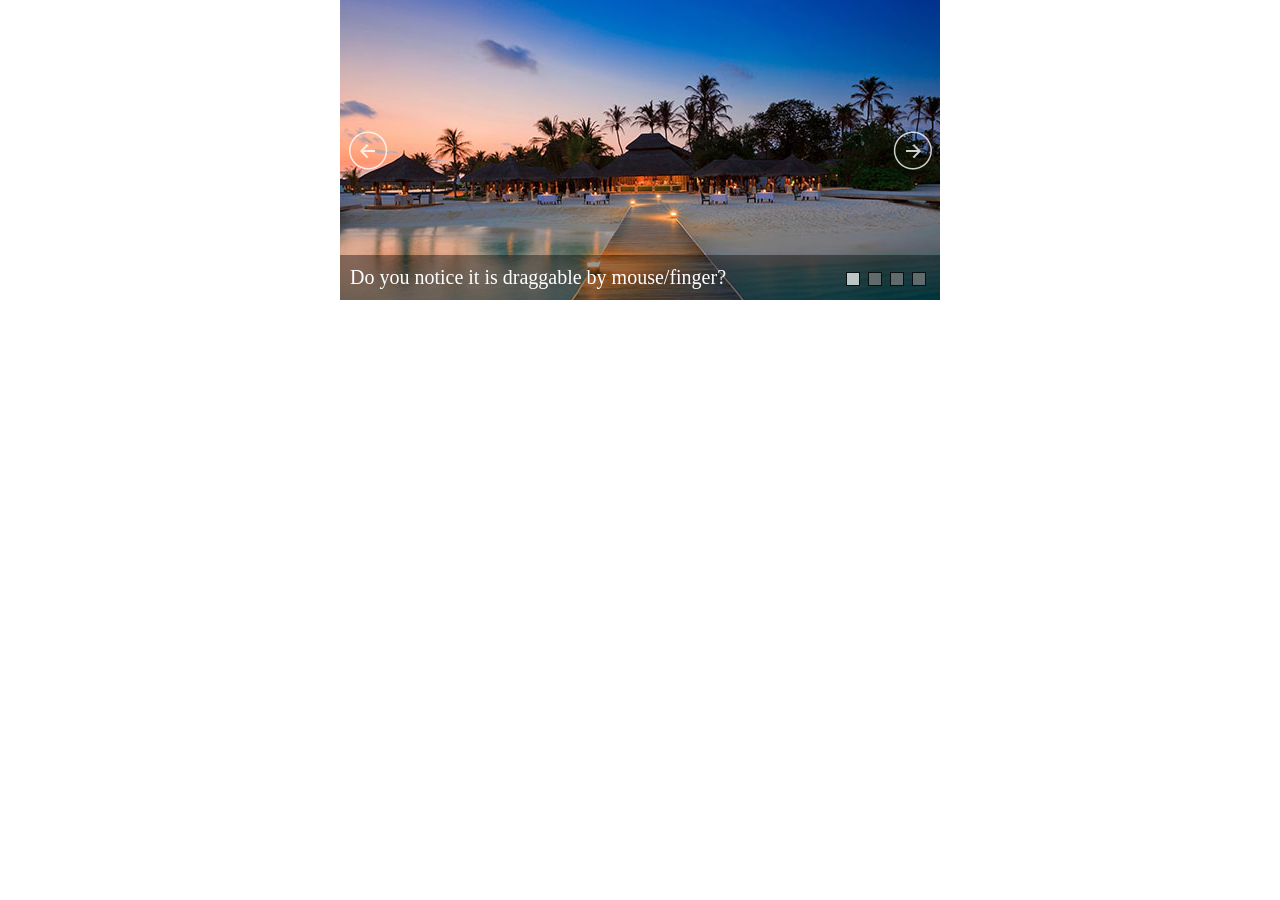
<file: banner-slider/no-jquery.html>
﻿<!DOCTYPE html>
<html>
<head>
    <meta charset="utf-8">
    <meta name="viewport" content="width=device-width, initial-scale=1.0">
    <title></title>
</head>
<body style="padding:0px; margin:0px; background-color:#fff;font-family:helvetica, arial, verdana, sans-serif">

    <!-- #region Jssor Slider Begin -->
    <!-- Generator: Jssor Slider Maker -->
    <!-- Source: http://www.jssor.com -->
    <!-- This code works without jquery library. -->
    <script src="js/jssor.slider-22.0.6.min.js" type="text/javascript"></script>
    <script type="text/javascript">
        jssor_1_slider_init = function() {

            var jssor_1_SlideshowTransitions = [
              {$Duration:1200,x:-0.3,$During:{$Left:[0.3,0.7]},$Easing:{$Left:$Jease$.$InCubic,$Opacity:$Jease$.$Linear},$Opacity:2},
              {$Duration:1200,x:0.3,$SlideOut:true,$Easing:{$Left:$Jease$.$InCubic,$Opacity:$Jease$.$Linear},$Opacity:2}
            ];

            var jssor_1_options = {
              $AutoPlay: true,
              $SlideshowOptions: {
                $Class: $JssorSlideshowRunner$,
                $Transitions: jssor_1_SlideshowTransitions,
                $TransitionsOrder: 1
              },
              $ArrowNavigatorOptions: {
                $Class: $JssorArrowNavigator$
              },
              $BulletNavigatorOptions: {
                $Class: $JssorBulletNavigator$
              },
              $ThumbnailNavigatorOptions: {
                $Class: $JssorThumbnailNavigator$,
                $Cols: 1,
                $Align: 0,
                $NoDrag: true
              }
            };

            var jssor_1_slider = new $JssorSlider$("jssor_1", jssor_1_options);

            /*responsive code begin*/
            /*you can remove responsive code if you don't want the slider scales while window resizing*/
            function ScaleSlider() {
                var refSize = jssor_1_slider.$Elmt.parentNode.clientWidth;
                if (refSize) {
                    refSize = Math.min(refSize, 600);
                    jssor_1_slider.$ScaleWidth(refSize);
                }
                else {
                    window.setTimeout(ScaleSlider, 30);
                }
            }
            ScaleSlider();
            $Jssor$.$AddEvent(window, "load", ScaleSlider);
            $Jssor$.$AddEvent(window, "resize", ScaleSlider);
            $Jssor$.$AddEvent(window, "orientationchange", ScaleSlider);
            /*responsive code end*/
        };
    </script>
    <style>
        /* jssor slider bullet navigator skin 01 css */
        /*
        .jssorb01 div           (normal)
        .jssorb01 div:hover     (normal mouseover)
        .jssorb01 .av           (active)
        .jssorb01 .av:hover     (active mouseover)
        .jssorb01 .dn           (mousedown)
        */
        .jssorb01 {
            position: absolute;
        }
        .jssorb01 div, .jssorb01 div:hover, .jssorb01 .av {
            position: absolute;
            /* size of bullet elment */
            width: 12px;
            height: 12px;
            filter: alpha(opacity=70);
            opacity: .7;
            overflow: hidden;
            cursor: pointer;
            border: #000 1px solid;
        }
        .jssorb01 div { background-color: gray; }
        .jssorb01 div:hover, .jssorb01 .av:hover { background-color: #d3d3d3; }
        .jssorb01 .av { background-color: #fff; }
        .jssorb01 .dn, .jssorb01 .dn:hover { background-color: #555555; }

        /* jssor slider arrow navigator skin 05 css */
        /*
        .jssora05l                  (normal)
        .jssora05r                  (normal)
        .jssora05l:hover            (normal mouseover)
        .jssora05r:hover            (normal mouseover)
        .jssora05l.jssora05ldn      (mousedown)
        .jssora05r.jssora05rdn      (mousedown)
        .jssora05l.jssora05lds      (disabled)
        .jssora05r.jssora05rds      (disabled)
        */
        .jssora05l, .jssora05r {
            display: block;
            position: absolute;
            /* size of arrow element */
            width: 40px;
            height: 40px;
            cursor: pointer;
            background: url('img/a17.png') no-repeat;
            overflow: hidden;
        }
        .jssora05l { background-position: -10px -40px; }
        .jssora05r { background-position: -70px -40px; }
        .jssora05l:hover { background-position: -130px -40px; }
        .jssora05r:hover { background-position: -190px -40px; }
        .jssora05l.jssora05ldn { background-position: -250px -40px; }
        .jssora05r.jssora05rdn { background-position: -310px -40px; }
        .jssora05l.jssora05lds { background-position: -10px -40px; opacity: .3; pointer-events: none; }
        .jssora05r.jssora05rds { background-position: -70px -40px; opacity: .3; pointer-events: none; }
        /* jssor slider thumbnail navigator skin 09 css */.jssort09-600-45 .p {    position: absolute;    top: 0;    left: 0;    width: 600px;    height: 45px;}.jssort09-600-45 .t {    font-family: verdana;    font-weight: normal;    position: absolute;    width: 100%;    height: 100%;    top: 0;    left: 0;    color:#fff;    line-height: 45px;    font-size: 20px;    padding-left: 10px;}
    </style>
    <div id="jssor_1" style="position: relative; margin: 0 auto; top: 0px; left: 0px; width: 600px; height: 300px; overflow: hidden; visibility: hidden;">
        <!-- Loading Screen -->
        <div data-u="loading" style="position: absolute; top: 0px; left: 0px;">
            <div style="filter: alpha(opacity=70); opacity: 0.7; position: absolute; display: block; top: 0px; left: 0px; width: 100%; height: 100%;"></div>
            <div style="position:absolute;display:block;background:url('img/loading.gif') no-repeat center center;top:0px;left:0px;width:100%;height:100%;"></div>
        </div>
        <div data-u="slides" style="cursor: default; position: relative; top: 0px; left: 0px; width: 600px; height: 300px; overflow: hidden;">
            <div data-p="112.50">
                <img data-u="image" src="img/01.jpg" />
                <div data-u="thumb">Do you notice it is draggable by mouse/finger?</div>
            </div>
            <div data-p="112.50" style="display: none;">
                <img data-u="image" src="img/02.jpg" />
                <div data-u="thumb">Did you drag by either horizontal or vertical?</div>
            </div>
            <div data-p="112.50" style="display: none;">
                <img data-u="image" src="img/03.jpg" />
                <div data-u="thumb">Do you notice navigator responses when drag?</div>
            </div>
            <div data-p="112.50" style="display: none;">
                <img data-u="image" src="img/04.jpg" />
                <div data-u="thumb">Do you notice arrow responses when click?</div>
            </div>
            <a data-u="any" href="http://www.jssor.com" style="display:none">Banner Slider</a>
        </div>
        <!-- Thumbnail Navigator -->
        <div data-u="thumbnavigator" class="jssort09-600-45" style="position:absolute;bottom:0px;left:0px;width:600px;height:45px;">
            <div style="position: absolute; top: 0; left: 0; width: 100%; height:100%; background-color: #000; filter:alpha(opacity=40.0); opacity:0.4;"></div>
            <!-- Thumbnail Item Skin Begin -->
            <div data-u="slides" style="cursor: default;">
                <div data-u="prototype" class="p">
                    <div data-u="thumbnailtemplate" class="t"></div>
                </div>
            </div>
            <!-- Thumbnail Item Skin End -->
        </div>
        <!-- Bullet Navigator -->
        <div data-u="navigator" class="jssorb01" style="bottom:16px;right:16px;">
            <div data-u="prototype" style="width:12px;height:12px;"></div>
        </div>
        <!-- Arrow Navigator -->
        <span data-u="arrowleft" class="jssora05l" style="top:0px;left:8px;width:40px;height:40px;" data-autocenter="2"></span>
        <span data-u="arrowright" class="jssora05r" style="top:0px;right:8px;width:40px;height:40px;" data-autocenter="2"></span>
    </div>
    <script type="text/javascript">jssor_1_slider_init();</script>
    <!-- #endregion Jssor Slider End -->
</body>
</html>
</file>
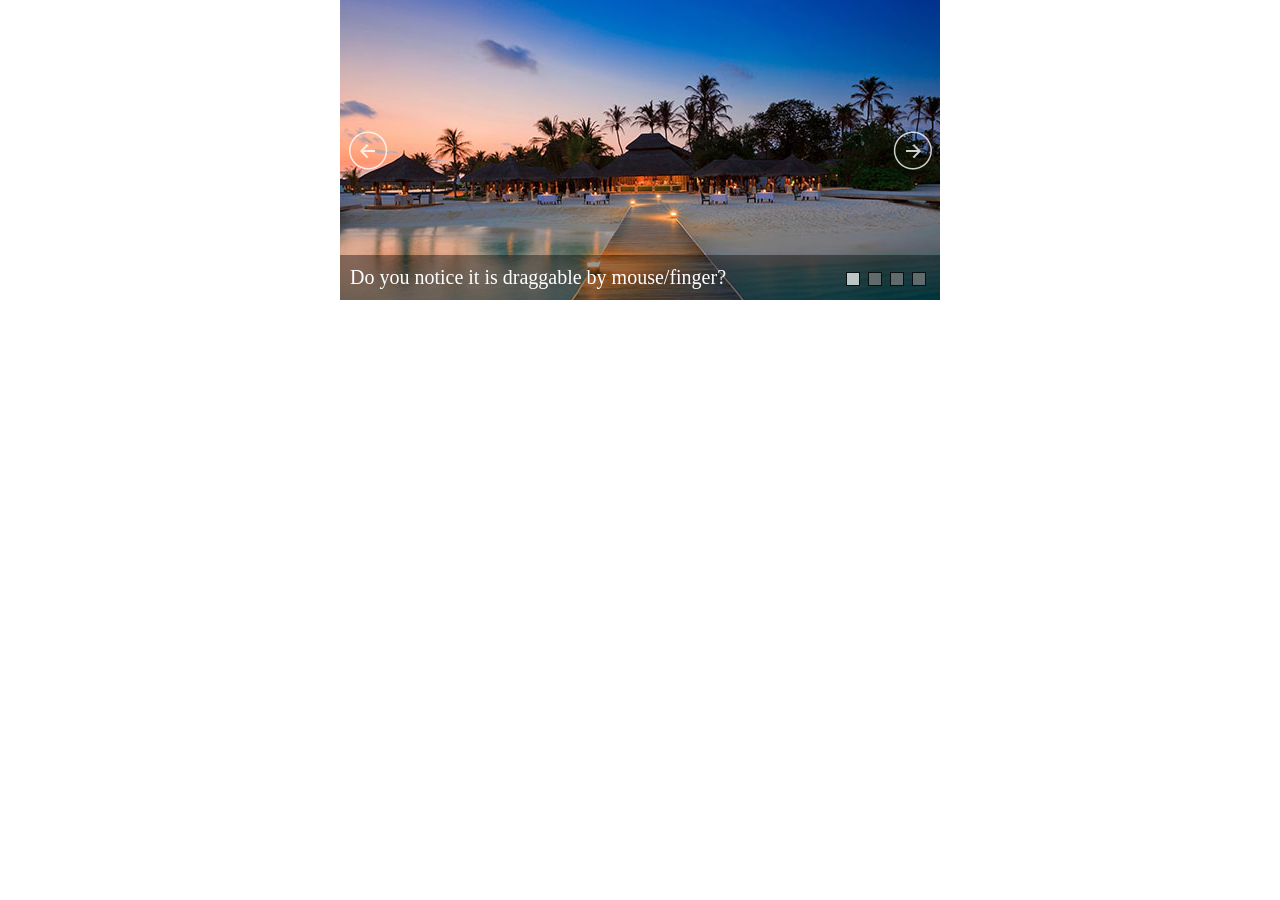
<file: banner-slider/with-jquery.html>
﻿<!DOCTYPE html>
<html>
<head>
    <meta charset="utf-8">
    <meta name="viewport" content="width=device-width, initial-scale=1.0">
    <title></title>
</head>
<body style="padding:0px; margin:0px; background-color:#fff;font-family:helvetica, arial, verdana, sans-serif">

    <!-- #region Jssor Slider Begin -->
    <!-- Generator: Jssor Slider Maker -->
    <!-- Source: http://www.jssor.com -->
    <!-- This code works with jquery library. -->
    <script src="js/jquery-1.11.3.min.js" type="text/javascript"></script>
    <script src="js/jssor.slider-22.0.6.mini.js" type="text/javascript"></script>
    <script type="text/javascript">
        jQuery(document).ready(function ($) {

            var jssor_1_SlideshowTransitions = [
              {$Duration:1200,x:-0.3,$During:{$Left:[0.3,0.7]},$Easing:{$Left:$Jease$.$InCubic,$Opacity:$Jease$.$Linear},$Opacity:2},
              {$Duration:1200,x:0.3,$SlideOut:true,$Easing:{$Left:$Jease$.$InCubic,$Opacity:$Jease$.$Linear},$Opacity:2}
            ];

            var jssor_1_options = {
              $AutoPlay: true,
              $SlideshowOptions: {
                $Class: $JssorSlideshowRunner$,
                $Transitions: jssor_1_SlideshowTransitions,
                $TransitionsOrder: 1
              },
              $ArrowNavigatorOptions: {
                $Class: $JssorArrowNavigator$
              },
              $BulletNavigatorOptions: {
                $Class: $JssorBulletNavigator$
              },
              $ThumbnailNavigatorOptions: {
                $Class: $JssorThumbnailNavigator$,
                $Cols: 1,
                $Align: 0,
                $NoDrag: true
              }
            };

            var jssor_1_slider = new $JssorSlider$("jssor_1", jssor_1_options);

            /*responsive code begin*/
            /*you can remove responsive code if you don't want the slider scales while window resizing*/
            function ScaleSlider() {
                var refSize = jssor_1_slider.$Elmt.parentNode.clientWidth;
                if (refSize) {
                    refSize = Math.min(refSize, 600);
                    jssor_1_slider.$ScaleWidth(refSize);
                }
                else {
                    window.setTimeout(ScaleSlider, 30);
                }
            }
            ScaleSlider();
            $(window).bind("load", ScaleSlider);
            $(window).bind("resize", ScaleSlider);
            $(window).bind("orientationchange", ScaleSlider);
            /*responsive code end*/
        });
    </script>
    <style>
        /* jssor slider bullet navigator skin 01 css */
        /*
        .jssorb01 div           (normal)
        .jssorb01 div:hover     (normal mouseover)
        .jssorb01 .av           (active)
        .jssorb01 .av:hover     (active mouseover)
        .jssorb01 .dn           (mousedown)
        */
        .jssorb01 {
            position: absolute;
        }
        .jssorb01 div, .jssorb01 div:hover, .jssorb01 .av {
            position: absolute;
            /* size of bullet elment */
            width: 12px;
            height: 12px;
            filter: alpha(opacity=70);
            opacity: .7;
            overflow: hidden;
            cursor: pointer;
            border: #000 1px solid;
        }
        .jssorb01 div { background-color: gray; }
        .jssorb01 div:hover, .jssorb01 .av:hover { background-color: #d3d3d3; }
        .jssorb01 .av { background-color: #fff; }
        .jssorb01 .dn, .jssorb01 .dn:hover { background-color: #555555; }

        /* jssor slider arrow navigator skin 05 css */
        /*
        .jssora05l                  (normal)
        .jssora05r                  (normal)
        .jssora05l:hover            (normal mouseover)
        .jssora05r:hover            (normal mouseover)
        .jssora05l.jssora05ldn      (mousedown)
        .jssora05r.jssora05rdn      (mousedown)
        .jssora05l.jssora05lds      (disabled)
        .jssora05r.jssora05rds      (disabled)
        */
        .jssora05l, .jssora05r {
            display: block;
            position: absolute;
            /* size of arrow element */
            width: 40px;
            height: 40px;
            cursor: pointer;
            background: url('img/a17.png') no-repeat;
            overflow: hidden;
        }
        .jssora05l { background-position: -10px -40px; }
        .jssora05r { background-position: -70px -40px; }
        .jssora05l:hover { background-position: -130px -40px; }
        .jssora05r:hover { background-position: -190px -40px; }
        .jssora05l.jssora05ldn { background-position: -250px -40px; }
        .jssora05r.jssora05rdn { background-position: -310px -40px; }
        .jssora05l.jssora05lds { background-position: -10px -40px; opacity: .3; pointer-events: none; }
        .jssora05r.jssora05rds { background-position: -70px -40px; opacity: .3; pointer-events: none; }
        /* jssor slider thumbnail navigator skin 09 css */.jssort09-600-45 .p {    position: absolute;    top: 0;    left: 0;    width: 600px;    height: 45px;}.jssort09-600-45 .t {    font-family: verdana;    font-weight: normal;    position: absolute;    width: 100%;    height: 100%;    top: 0;    left: 0;    color:#fff;    line-height: 45px;    font-size: 20px;    padding-left: 10px;}
    </style>
    <div id="jssor_1" style="position: relative; margin: 0 auto; top: 0px; left: 0px; width: 600px; height: 300px; overflow: hidden; visibility: hidden;">
        <!-- Loading Screen -->
        <div data-u="loading" style="position: absolute; top: 0px; left: 0px;">
            <div style="filter: alpha(opacity=70); opacity: 0.7; position: absolute; display: block; top: 0px; left: 0px; width: 100%; height: 100%;"></div>
            <div style="position:absolute;display:block;background:url('img/loading.gif') no-repeat center center;top:0px;left:0px;width:100%;height:100%;"></div>
        </div>
        <div data-u="slides" style="cursor: default; position: relative; top: 0px; left: 0px; width: 600px; height: 300px; overflow: hidden;">
            <div data-p="112.50">
                <img data-u="image" src="img/01.jpg" />
                <div data-u="thumb">Do you notice it is draggable by mouse/finger?</div>
            </div>
            <div data-p="112.50" style="display: none;">
                <img data-u="image" src="img/02.jpg" />
                <div data-u="thumb">Did you drag by either horizontal or vertical?</div>
            </div>
            <div data-p="112.50" style="display: none;">
                <img data-u="image" src="img/03.jpg" />
                <div data-u="thumb">Do you notice navigator responses when drag?</div>
            </div>
            <div data-p="112.50" style="display: none;">
                <img data-u="image" src="img/04.jpg" />
                <div data-u="thumb">Do you notice arrow responses when click?</div>
            </div>
            <a data-u="any" href="http://www.jssor.com" style="display:none">Banner Slider</a>
        </div>
        <!-- Thumbnail Navigator -->
        <div data-u="thumbnavigator" class="jssort09-600-45" style="position:absolute;bottom:0px;left:0px;width:600px;height:45px;">
            <div style="position: absolute; top: 0; left: 0; width: 100%; height:100%; background-color: #000; filter:alpha(opacity=40.0); opacity:0.4;"></div>
            <!-- Thumbnail Item Skin Begin -->
            <div data-u="slides" style="cursor: default;">
                <div data-u="prototype" class="p">
                    <div data-u="thumbnailtemplate" class="t"></div>
                </div>
            </div>
            <!-- Thumbnail Item Skin End -->
        </div>
        <!-- Bullet Navigator -->
        <div data-u="navigator" class="jssorb01" style="bottom:16px;right:16px;">
            <div data-u="prototype" style="width:12px;height:12px;"></div>
        </div>
        <!-- Arrow Navigator -->
        <span data-u="arrowleft" class="jssora05l" style="top:0px;left:8px;width:40px;height:40px;" data-autocenter="2"></span>
        <span data-u="arrowright" class="jssora05r" style="top:0px;right:8px;width:40px;height:40px;" data-autocenter="2"></span>
    </div>
    <!-- #endregion Jssor Slider End -->
</body>
</html>
</file>
<file: css/style.css>
@import url(http://fonts.googleapis.com/css?family=Open+Sans:400,300,600);
@import url(http://fonts.googleapis.com/css?family=Roboto:400,100,300,500,700);
@import url(http://fonts.googleapis.com/css?family=Volkhov:400italic);
/* var text-decoration */
/*--
	Common Css
--*/
body {
  font-family: 'Open Sans', sans-serif;
  -webkit-font-smoothing: antialiased;
  color: #7B7B7B;
}
p {
	font-size: 14px;
	color: #000;	
}
h1,
h2,
h3,
h4,
h5,
h6 {
  font-family: 'Roboto', sans-serif;
}
h2 {
  font-size: 30px;
  font-weight: 400;
}
h3 {
  font-size: 28px;
  font-weight: 300;
}
p {
  font-size: 15px;
  line-height: 28px;
}
ul {
  padding: 0;
  margin: 0;
  list-style: none;
}
a,
a:active,
a:focus,
a:active {
  text-decoration: none !important;
}
.section-title {
  margin-bottom: 20px;
}
.section-title h2 {
  text-transform: uppercase;
  font-size: 28px;
  font-weight: 600;
}
.section-title p {
  font-family: 'Volkhov', serif;
  color: #666;
}
/*--
	Header Start 
--*/
header {
  background: #fff;
  padding: 10px 0;
}
header .navbar {
  margin-bottom: 0px;
  border: 0px;
}
header .navbar-brand {
  padding-top: 5px;
}
header .navbar-default {
  background: none;
  border: 0px;
}
header .navbar-default .navbar-nav {
  padding-top: 5px;
}
header .navbar-default .navbar-nav li a {
  color: #333333;
  padding: 10px 26px;
  font-size: 15px;
}
font header .navbar-default .navbar-nav li a:hover {
  color: #000;
}
/*---------------------------------------------
					Index Start 
-----------------------------------------------*/
/*--
	Slider Start 
--*/
#slider {
  background: url("../img/slider-bg.jpg") no-repeat;
  background-size: cover;
  background-attachment: fixed;
  background-position: 10% 0%;
  padding: 200px 0 280px 0;
  position: relative;
}
#slider:before {
  content: "";
  position: absolute;
  left: 0;
  top: 0;
  bottom: 0;
  right: 0;
  width: 100%;
  height: 100%;
  background: linear-gradient(to left, #8b86a3, #322e40);
  opacity: 0.8;
}
#slider .block {
  color: #E3E3E4;
}
#slider .block h1 {
  font-family: 'Roboto', sans-serif;
  font-weight: 100;
  font-size: 32px;
  line-height: 60px;
  letter-spacing: 5px;
  padding-bottom: 45px;
}
#slider .block p {
  font-size: 18px;
  line-height: 40px;
  font-family: 'Roboto', sans-serif;
  font-weight: 300;
  letter-spacing: 3px;
  color :#fff
}
/*--
	wrapper Start 
--*/
#intro {
  padding: 20px 0;
}

/*--
	service Start 
--*/
#service {
  padding: 20px 0;
}

#service .service-item {
  padding-bottom: 10px;
}
#service .service-item i {
  font-size: 60px;
  color: #4A4656;
}
#service .service-item h4 {
  padding-top: 10px;
  margin: 0;
  color: #666;
}
#service .service-item p {
  color: #888;
  padding-top: 10px;
  margin: 0;
  font-size: 14px;
  line-height: 1.8;
}
#contact {
  #padding: 20px 0;
}

/*--
	Feature Start 
--*/
#feature {
  #padding: 20px 0;
}



.scrollToTop{
	width:100px; 
	height:100px;
	padding:10px; 
	text-align:center; 
	#background: whiteSmoke;
	font-weight: bold;
	color: #444;
	text-decoration: none;
	position:fixed;
	#top:75px;
	bottom:25px;
	right:10px;
	display:none;
	#background: url('../img/logo.png') no-repeat 0px 20px;
}
.scrollToTop:hover{
	text-decoration:none;
}
.site-footer {
  background: url("../img/footer-bk.png") no-repeat;
  background-size: cover;
  background-attachment: fixed;
  padding: 20px 0px;
  position: relative;
  text-align: center;
  color: #fff;
}
.site-footer:before {
  content: "";
  position: absolute;
  left: 0;
  right: 0;
  top: 0;
  bottom: 0;
  width: 100%;
  height: 100%;
  background: #1d192c;
  opacity: 0.8;
}
.site-footer p {
  color: #fff;
}
.conetent-line{
  height: 1px;
  border-bottom: 1px dashed #cccccc;
  margin: 20px 0 10px;
}
.ic_round{
  margin: 0 3px;
  opacity: .8;
  -webkit-transition: 0.2s ease-in-out;
    -moz-transition: 0.2s ease-in-out;
    -ms-transition: 0.2s ease-in-out;
    -o-transition: 0.2s ease-in-out;
    transition:  0.2s ease-in-out;
}
.ic_round img{
  width: 50px;
  margin-top: 7px;
}
.ic_round:hover{
  opacity: 1;
}
.top-space{
  height: 30px;
}

.badge{
  font-size: 14px;
  padding :5px;
  margin:7px;
}
.badge-sponsor{
  background-color:#ff7e00;
 
}
.lineqr img{
  width: 170px;
}
#myCarousel.carousel.slide {
    width: 100%; 
    max-width: 800px; !important
    #max-width: 600px; !important
}
</file>
<file: css/responsive.css>
/*		Default Layout: 992px. 
		Gutters: 24px.
		Outer margins: 48px.
		Leftover space for scrollbars @1024px: 32px.
-------------------------------------------------------------------------------
cols    1     2      3      4      5      6      7      8      9      10
px      68    160    252    344    436    528    620    712    804    896    */
/*		Tablet Layout: 768px.
		Gutters: 24px.
		Outer margins: 28px.
		Inherits styles from: Default Layout.
-----------------------------------------------------------------
cols    1     2      3      4      5      6      7      8
px      68    160    252    344    436    528    620    712    */
@media only screen and (min-width: 768px) and (max-width: 991px) {
  /*---------------------------------------------
					Index Start 
-----------------------------------------------*/
  /*--
	wrapper Start 
--*/
  #wrapper {
    text-align: center;
  }
  #wrapper .block img {
    padding-top: 100px;
    width: 50%;
  }
  /*--
	content Start 
--*/
  #content {
    text-align: center;
  }
  #content .block {
    padding-bottom: 100px;
  }
  /*--
	features Start 
--*/
  #features {
    text-align: center;
  }
  /*--
	footer Start 
--*/
  footer .navbar {
    margin-bottom: 0px;
    border: 0px;
    min-height: 40px;
  }
  footer .navbar-default {
    border: 0px;
    width: 68%;
  }
  footer .navbar-default .navbar-nav li a {
    color: #494949;
    padding: 10px 10px;
    font-size: 15px;
  }
  footer .navbar-default .navbar-nav li a:hover {
    color: #000;
  }
  /*---------------------------------------------
					Index Close 
-----------------------------------------------*/
  /*=============================================*/
  /*---------------------------------------------
					Work Start 
-----------------------------------------------*/
  /*--
	slider-work Start 
--*/
  #slider-work .block h1 {
    font-size: 28px;
  }
  #slider-work .block p {
    font-size: 15px;
  }
  /*--
	portfolio Start 
--*/
  #portfolio-work .block .portfolio-manu {
    padding-left: 0px;
  }
  #portfolio-work .block .portfolio-contant ul li a .img-heading {
    padding: 5px 0 5px 13px;
  }
  #portfolio-work .block .portfolio-contant ul li a .img-heading h2 {
    font-size: 20px;
    line-height: 25px;
  }
  #portfolio-work .block .portfolio-contant ul li a .img-heading p {
    font-size: 11px;
    line-height: 20px;
  }
  #portfolio-work .block .portfolio-contant ul li a .overlay {
    padding-left: 15px;
  }
  #portfolio-work .block .portfolio-contant ul li a .overlay h2 {
    padding-top: 30px;
    padding-bottom: 15px;
    font-size: 20px;
    line-height: 25px;
  }
  #portfolio-work .block .portfolio-contant ul li a .overlay p {
    font-size: 11px;
    line-height: 20px;
    padding-top: 15px;
  }
  /*--
	wrapper Start 
--*/
  #wrapper-work ul li .items-text {
    padding-top: 0;
    padding-left: 25px;
  }
  #wrapper-work ul li .items-text h2 {
    padding-bottom: 10px;
    padding-top: 40px;
  }
  #wrapper-work ul li .items-text p {
    font-size: 14px;
    line-height: 20px;
    padding-right: 30px;
  }
  /*--
	features Start 
--*/
  #features-work .block ul li {
    width: 49%;
  }
  /*---------------------------------------------
					Work close 
-----------------------------------------------*/
  /*=============================================*/
  /*---------------------------------------------
					contact start 
-----------------------------------------------*/
  #wrapper-contact .block {
    padding-bottom: 50px;
  }
  /*--
	features-contact Start 
--*/
  #features-contact .block ul li {
    width: 49%;
  }
  /*---------------------------------------------
					contact close 
-----------------------------------------------*/
  /*------------------*/
}
/*		Mobile Layout: 320px.
		Gutters: 24px.
		Outer margins: 34px.
		Inherits styles from: Default Layout.
---------------------------------------------
cols    1     2      3
px      68    160    252    */
@media only screen and (max-width: 767px) {
  /*---------------------------------------------
					Index Start 
-----------------------------------------------*/
  .heading {
    padding-left: 0px;
  }
  h2 {
    font-size: 18px;
  }
  p {
    font-size: 13px;
  }
  header .navbar-default .navbar-toggle {
    margin-top: 20px;
    margin-bottom: 20px;
  }
  #slider {
    padding-top: 90px;
    padding-bottom: 100px;
  }
  #slider .block {
    padding-left: 0px;
  }
  #slider .block h1 {
    font-size: 20px;
  }
  #slider .block p {
    font-size: 13px;
  }
  /*--
	wrapper Start 
--*/
  #wrapper {
    text-align: center;
    padding-top: 70px;
    padding-bottom: 100px;
  }
  #wrapper .block img {
    padding-top: 100px;
    padding-left: 0px;
    width: 100%;
  }
  /*--
	service Start 
--*/
  #service {
    padding-top: 100px;
  }
  #service .thumbnail {
    padding-bottom: 70px;
  }
  /*--
	call-to-action Start 
--*/
  #call-to-action p {
    padding: 0px 0px 40px;
  }
  #call-to-action .btn {
    padding: 10px 20px;
    font-size: 15px;
  }
  /*--
	content Start 
--*/
  #content {
    text-align: center;
    padding-top: 70px;
  }
  #content .block {
    padding-bottom: 100px;
  }
  #content .block h2 {
    padding-top: 0px;
  }
  #content .block-bottom {
    padding: 0px;
  }
  #content .block-bottom .item-img {
    padding-left: 0px;
  }
  /*--
	features Start 
--*/
  #features .features-img {
    text-align: center;
  }
  /*---------------------------------------------
					Index Close 
-----------------------------------------------*/
  /*=============================================*/
  /*---------------------------------------------
					Work Start 
-----------------------------------------------*/
  #slider-work {
    padding-top: 100px;
    padding-bottom: 100px;
  }
  #slider-work .block {
    padding-left: 0px;
  }
  #slider-work .block h1 {
    font-size: 20px;
  }
  #slider-work .block p {
    font-size: 11px;
    line-height: 25px;
  }
  /*--
	portfolio Start 
--*/
  #portfolio-work .block .portfolio-manu {
    padding-left: 0px;
    text-align: center;
  }
  #portfolio-work .block .portfolio-manu ul li {
    padding: 0 8px;
  }
  #portfolio-work .block .portfolio-contant ul li {
    width: 100%;
  }
  #portfolio-work .block .portfolio-contant ul li a .img-heading {
    padding: 5px 0 5px 13px;
  }
  #portfolio-work .block .portfolio-contant ul li a .img-heading h2 {
    font-size: 20px;
    line-height: 25px;
  }
  #portfolio-work .block .portfolio-contant ul li a .img-heading p {
    font-size: 11px;
    line-height: 20px;
  }
  #portfolio-work .block .portfolio-contant ul li a .overlay {
    padding-left: 15px;
  }
  #portfolio-work .block .portfolio-contant ul li a .overlay h2 {
    padding-top: 65px;
    padding-bottom: 15px;
    font-size: 20px;
    line-height: 25px;
  }
  #portfolio-work .block .portfolio-contant ul li a .overlay p {
    font-size: 11px;
    line-height: 20px;
    padding-top: 15px;
    padding-right: 5px;
  }
  /*--
	wrapper Start 
--*/
  #wrapper-work ul li {
    float: none;
    width: 100%;
  }
  #wrapper-work ul li .items-text {
    padding-left: 15px;
    padding-top: 30px;
  }
  #wrapper-work ul li .items-text h2 {
    padding-top: 10px;
    padding-bottom: 15px;
    font-size: 20px;
    line-height: 25px;
  }
  #wrapper-work ul li .items-text p {
    font-size: 11px;
    line-height: 20px;
    padding-top: 15px;
  }
  /*--
	features Start 
--*/
  #features-work .block ul li {
    display: block;
    width: 100%;
  }
  /*---------------------------------------------
					Work close 
-----------------------------------------------*/
  /*=============================================*/
  /*---------------------------------------------
					contact Start 
-----------------------------------------------*/
  /*--
	slider-contact Start 
--*/
  #slider-contact {
    padding-top: 100px;
    padding-bottom: 100px;
  }
  #slider-contact .block {
    padding-left: 0px;
  }
  #slider-contact .block h1 {
    font-size: 20px;
  }
  #slider-contact .block p {
    font-size: 11px;
    line-height: 25px;
  }
  /*--
	wrapper-contact Start 
--*/
  #wrapper-contact .block {
    padding-bottom: 50px;
  }
  #wrapper-contact .block .location p {
    width: 100%;
  }
  #wrapper-contact .block .social-media-icon a i {
    padding-top: 30px;
  }
  /*--
	features-contact Start 
--*/
  #features-contact .block ul li {
    display: block;
    width: 100%;
  }
  /*---------------------------------------------
					contact close 
-----------------------------------------------*/
  /*--
	footer Start 
--*/
  footer .footer-manu {
    display: none;
  }
}
/*		Wide Mobile Layout: 480px.
		Gutters: 24px.
		Outer margins: 22px.
		Inherits styles from: Default Layout, Mobile Layout.
------------------------------------------------------------
cols    1     2      3      4      5
px      68    160    252    344    436    */
/*	Retina media query.
	Overrides styles for devices with a 
	device-pixel-ratio of 2+, such as iPhone 4.
-----------------------------------------------    */
</file>
